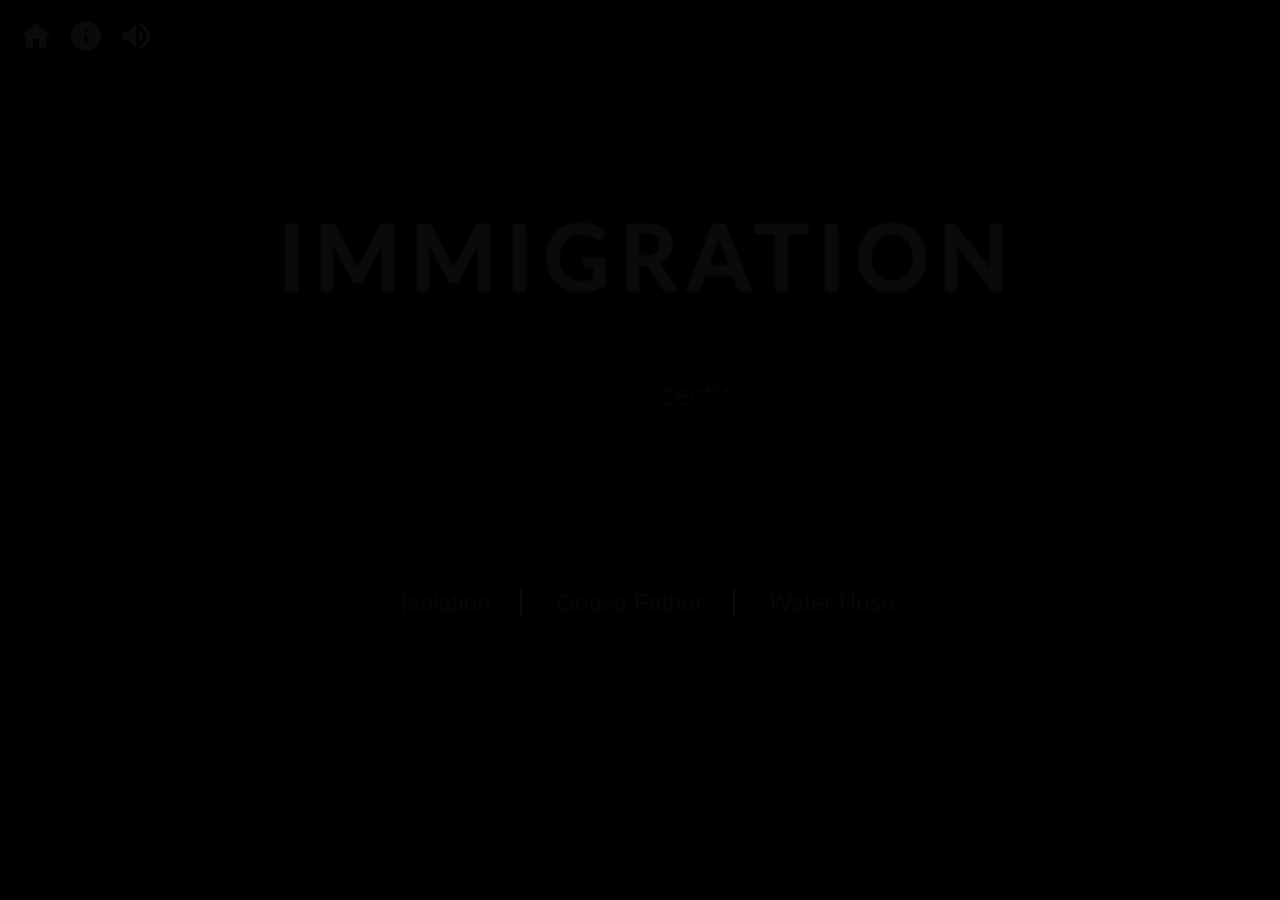
<file: index.html>
<html>
	<head>
		<title>First Generation Immigrants: The Story of Us</title>
		<script type="text/javascript" src="./jq/jquery-3.1.1.min.js"></script>
		<link rel = "stylesheet" href="./css/stylesheet.css">
		<link href="https://fonts.googleapis.com/css?family=Lato" rel="stylesheet">
		<link href="https://fonts.googleapis.com/icon?family=Material+Icons" rel="stylesheet">

		<audio id = "audio-file">
			<source src="./mp3/Isolation.mp3" type="audio/mpeg">
		</audio>
	</head>
	<body onload = "lowerVolume()">
		<div id = "nav-icons">
			<ul style = "list-style: none; display: inline; padding: 0">
				<li style = "display: inline"><i class="material-icons md-36"><a href = "#">home</a></i></li>
				<li style = "display: inline" class = "popup" onclick = "popUp()"><i class="material-icons md-36"><a href = "#">info</a></i> 
					<span class="popuptext" id="myPopup">A수현M<br>S.K.<br>20<br>UMCP<br><br>Immigration is an online art installation that conveys the struggles and sacrifices that immigrant families face through their journey to an alien land. While adapting to the new cultures and customs of our new unaquired homes, we experience prejudice, isolation, separation, and confusion. <br><br>
					Click on one of the links "Isolation", "Goose Father", or "Water Hose" to see the interactive art created with ThreeJS, and Blender.</span></li>
				<li style = "display: inline"><i id = "volume-button" class="material-icons md-36" onclick="muteAudio()">volume_up</i></li>
			</ul>
		</div>

		<h1 id = "deep-shadow">Immigration</h1>
		<div class = "content">
			<div class = "visible">
				<ul>
					<li>My</li>
					<li>나의</li>
					<li>Andy's</li>
					<li>수현이의</li>
				</ul>
				<p>Identity</p>
			</div>
		</div>

		<ul id = "links">
			<li><a class = "link" href = "./pages/birds.html">Isolation</a></li>
			<li><a class = "link" href = "./pages/goose.html">Goose Father</a></li>
			<li><a class = "link" href = "#">Water Hose</a></li>
		</ul>

	</body>

	<script>

		$(document).ready(function() {

			$('body').css('display', 'none');

			$('body').fadeIn(6000);



		$('.link').click(function(event) {

			event.preventDefault();

			newLocation = this.href;

			$('body').fadeOut(3000, newpage);

		});



		function newpage() {

			window.location = newLocation;

		}

		});

	</script>

	<script>

		function lowerVolume(){

			var aud = document.getElementById("audio-file");
			aud.volume = 0.2;
			aud.play();
			aud.loop = true;
		}

		function muteAudio(){

			var aud = document.getElementById("audio-file");
			var icon = document.getElementById("volume-button");

			if(aud.muted){
				aud.muted = false;
				icon.innerHTML = "volume_up";
			}

			else{
				aud.muted = true;
				icon.innerHTML = "volume_off";
			}	
		}

		function popUp() {
		    var popup = document.getElementById('myPopup');
		    popup.classList.toggle('show');
		}
	</script>
</html>
</file>
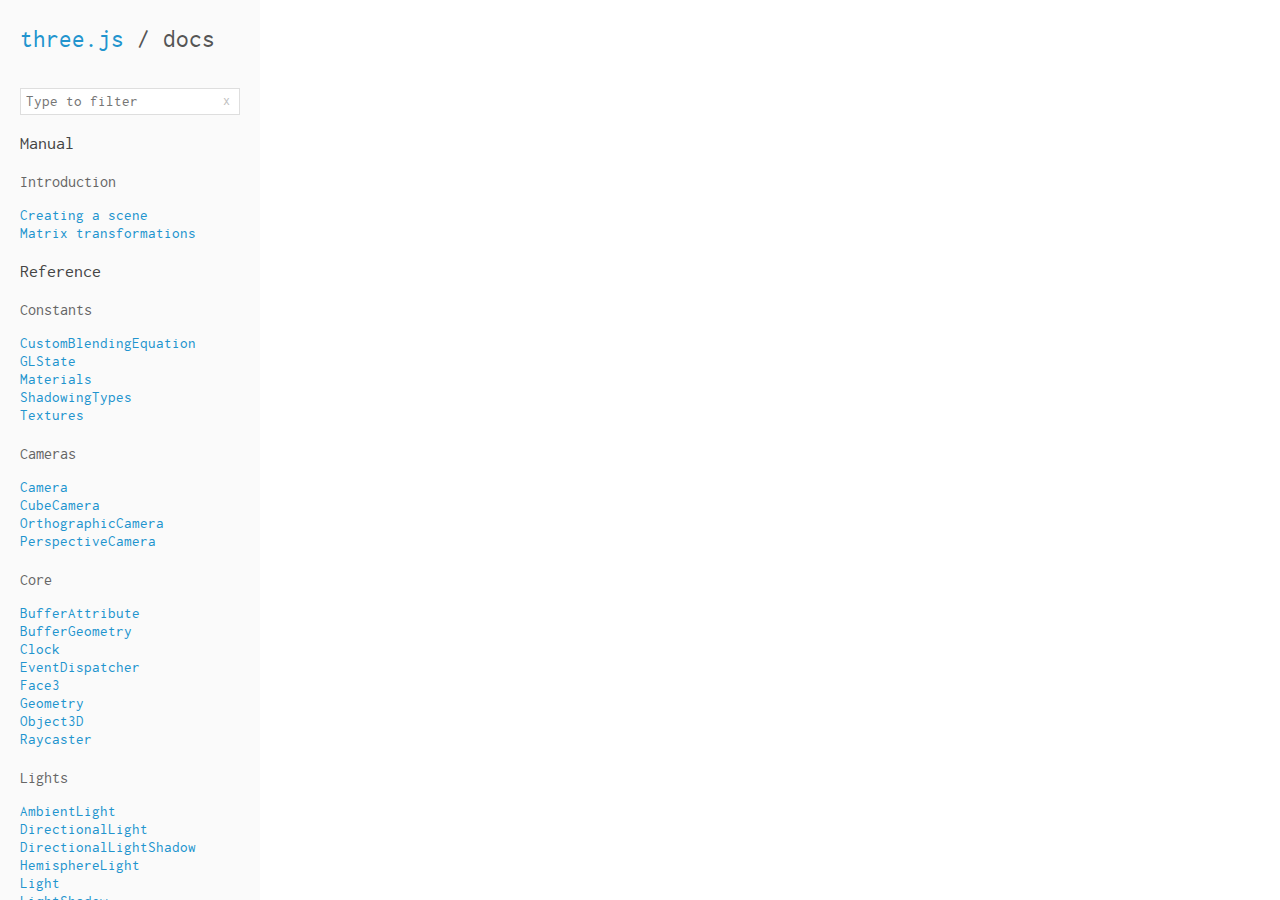
<file: js/docs/index.html>
<!DOCTYPE html>
<html lang="en">
	<head>
		<meta charset="utf-8">
		<title>three.js / documentation</title>
		<meta name="viewport" content="width=device-width, user-scalable=no, minimum-scale=1.0, maximum-scale=1.0">
		<style>

			@font-face {
				font-family: 'inconsolata';
				src: url('files/inconsolata.woff') format('woff');
				font-weight: normal;
				font-style: normal;
			}

			*{
				box-sizing: border-box;
			}

			html {
				height: 100%;
			}

			body {
				background-color: #ffffff;
				margin: 0px;
				height: 100%;
				color: #555;
				font-family: 'inconsolata';
				font-size: 15px;
				line-height: 18px;
				overflow: hidden;
			}

				h1 {
					margin-top: 30px;
					margin-bottom: 40px;
					margin-left: 20px;
					font-size: 25px;
					font-weight: normal;
				}

				h2 {
					color: #454545;
					font-size: 18px;
					font-weight: normal;

					margin-top: 20px;
					margin-left: 20px;
				}

				h3 {
					color: #666;
					font-size: 16px;
					font-weight: normal;

					margin-top: 20px;
					margin-left: 20px;
				}

			a {
				color: #2194CE;
				text-decoration: none;
			}

			#panel {
				position: fixed;
				left: 0px;
				width: 260px;
				height: 100%;
				overflow: auto;
				background: #fafafa;
			}

				#panel ul {
					list-style-type: none;
					padding: 0px;
					margin-left: 20px;
				}

			#viewer {
				position: absolute;
				border: 0px;
				left: 260px;
				width: calc(100% - 260px);
				height: 100%;
				overflow: auto;
			}

			.filterBlock{
				margin: 20px;
				position: relative;
			}
			.filterBlock p {
				margin: 0;
			}

			#filterInput {
				width: 100%;
				padding: 5px;
				font-family: inherit;
				font-size: 15px;
				outline: none;
				border: 1px solid #dedede;
			}

			#filterInput:focus{
				border: 1px solid #2194CE;
			}

			#clearFilterButton {
				position: absolute;
				right: 6px;
				top: 50%;
				margin-top: -8px;
				width: 16px;
				height: 16px;
				font-size: 14px;
				color: grey;
				text-align: center;
				line-height: 0;
				padding-top: 7px;
				opacity: .5;
			}

			#clearFilterButton:hover {
				opacity: 1;
			}

			.filtered {
				display: none;
			}

			#panel li b {
				font-weight: bold;
			}

			/* mobile */

			#expandButton {
				display: none;
				position: absolute;
				right: 20px;
				top: 12px;
				width: 32px;
				height: 32px;
			}

				#expandButton span {
					height: 2px;
					background-color: #2194CE;
					width: 16px;
					position: absolute;
					left: 8px;
					top: 10px;
				}

				#expandButton span:nth-child(1) {
					top: 16px;
				}

				#expandButton span:nth-child(2) {
					top: 22px;
				}

			@media all and ( max-width: 640px ) {
				h1{
					margin-top: 20px;
					margin-bottom: 20px;
				}
				#panel{
					position: absolute;
					left: 0;
					top: 0;
					height: 480px;
					width: 100%;
					right: 0;
					z-index: 100;
					overflow: hidden;
					border-bottom: 1px solid #dedede;
				}
				#content{
					position: absolute;
					left: 0;
					top: 90px;
					right: 0;
					bottom: 0;
					font-size: 17px;
					line-height: 22px;
					overflow: auto;
				}
				#viewer{
					position: absolute;
					left: 0;
					top: 56px;
					width: 100%;
					height: calc(100% - 56px);
				}
				#expandButton{
					display: block;
				}
				#panel.collapsed{
					height: 56px;
				}
			}
		</style>
	</head>
	<body>

		<div id="panel" class="collapsed">
			<h1><a href="http://threejs.org">three.js</a> / docs</h1>
			<a id="expandButton" href="#">
				<span></span>
				<span></span>
				<span></span>
			</a>
			<div class="filterBlock" >
				<input type="text" id="filterInput" placeholder="Type to filter"/>
				<a href="#" id="clearFilterButton" >x</a>
			</div>
			<div id="content"></div>
		</div>
		<iframe id="viewer"></iframe>

		<script src="list.js"></script>
		<script>

			function extractQuery() {
				var p = window.location.search.indexOf( '?q=' )
				if( p !== -1 ) {
					return window.location.search.substr( 3 );
				} 
				return ''
			}

			var panel = document.getElementById( 'panel' );
			var viewer = document.getElementById( 'viewer' );

			var expandButton = document.getElementById( 'expandButton' );
			expandButton.addEventListener( 'click', function ( event ) {
				panel.classList.toggle( 'collapsed' );
				event.preventDefault();
			} );

			var filterInput = document.getElementById( 'filterInput' );
			var clearFilterButton = document.getElementById( 'clearFilterButton' );

			var DELIMITER = '/';
			var MEMBER_DELIMITER = '.';
			var nameCategoryMap = {};
			var sections = [];
			var selected = null;

			var content = document.getElementById( 'content' );

			for ( var section in list ) {

				var h2 = document.createElement( 'h2' );
				h2.textContent = section;

				content.appendChild( h2 );

				for ( var category in list[ section ] ) {

					var div = document.createElement( 'div' );

					var h3 = document.createElement( 'h3' );
					h3.textContent = category;

					div.appendChild( h3 );

					var ul = document.createElement( 'ul' );
					div.appendChild( ul );

					for ( var i = 0; i < list[ section ][ category ].length; i ++ ) {

						var page = list[ section ][ category ][ i ];

						var li = document.createElement( 'li' );
						var a = document.createElement( 'a' );
						a.setAttribute( 'href', '#' );
						( function( s, c, p ) {
							a.addEventListener( 'click', function( e ) {
								goTo( s, c, p );
								e.preventDefault();
							} )
						} )( section, category, page[ 0 ] )
						a.textContent = page[ 0 ];
						li.appendChild( a );
						ul.appendChild( li );

						nameCategoryMap[page[0]] = {
							section: section,
							category: category,
							name: page[0],
							element: a
						};

					}

					content.appendChild( div );
					sections.push( ul );

				}


			}

			panel.appendChild( content )

			function layoutList() {

				sections.forEach( function( el ) {
					var collapsed = true;
					Array.prototype.slice.apply( el.children ).forEach( function( item ) {
						if( !item.classList.contains( 'filtered' ) ) {
							collapsed = false;
							return;
						}
					} );
					if( collapsed ) {
						el.parentElement.classList.add( 'filtered' );
					} else {
						el.parentElement.classList.remove( 'filtered' );
					}
				} );
			}

			filterInput.addEventListener( 'input', function( e ) {
				updateFilter();
			} );

			clearFilterButton.addEventListener( 'click', function( e ) {
				filterInput.value = '';
				updateFilter();
				e.preventDefault();
			} );

			function updateFilter() {

				var v = filterInput.value;
				if( v !== '' ) {
					window.history.replaceState( {} , '', '?q=' + v );
				} else {
					window.history.replaceState( {} , '', window.location.pathname );
				}
				if( selected ) window.location.hash = selected

				var exp = new RegExp( filterInput.value, 'gi' );
				for( var j in nameCategoryMap ) {
					var res = nameCategoryMap[ j ].name.match( exp );
					if( res && res.length > 0 ) {
						nameCategoryMap[ j ].element.parentElement.classList.remove( 'filtered' );
						var str = nameCategoryMap[ j ].name;
						for( var i = 0; i < res.length; i++ ) {
							str = str.replace( res[ i ], '<b>' + res[ i ] + '</b>' );
						}
						nameCategoryMap[ j ].element.innerHTML = str;
					} else {
						nameCategoryMap[ j ].element.parentElement.classList.add( 'filtered' );
						nameCategoryMap[ j ].element.textContent = nameCategoryMap[ j ].name;
					}
				}
				layoutList();

			}

			function encodeUrl( path ) {

				return path.replace(/\ \/\ /g, '.').replace(/\ /g, '_');

			}

			function decodeUrl( path ) {

				return path.replace(/_/g, ' ').replace(/\./g, ' / ');

			}

			// Page loading

			function goTo( section, category, name, member ) {
				var parts, location;

				// Fully resolve links that only provide a name
				if(arguments.length == 1) {

					// Resolve links of the form 'Class.member'
					if(section.indexOf(MEMBER_DELIMITER) !== -1) {
						parts = section.split(MEMBER_DELIMITER)
						section = parts[0];
						member = parts[1];
					}

					location = nameCategoryMap[section];
					if (!location) return;
					section = location.section;
					category = location.category;
					name = location.name;
				}

				var title = 'three.js - documentation - ' + section + ' - ' + name;
				var url = encodeUrl(section) + DELIMITER + encodeUrl( category ) + DELIMITER + encodeUrl(name) + (!!member ? MEMBER_DELIMITER + encodeUrl(member) : '');
				selected = url

				window.location.hash = url;
				window.document.title = title;

				viewer.src = pages[ section ][ category ][ name ] + '.html' + (!!member ? '#'+member : '');

				panel.classList.add( 'collapsed' );

			}

			function goToHash() {

				var hash = window.location.hash.substring( 1 ).split(DELIMITER);
				var member = hash[2].split(MEMBER_DELIMITER)
				goTo( decodeUrl(hash[0]), decodeUrl(hash[1]), decodeUrl(member[0]), decodeUrl(member.length > 1 ? member[1] : '') );

			}

			window.addEventListener( 'hashchange', goToHash, false );

			if ( window.location.hash.length > 0 ) goToHash();

			console.log([
				'    __     __',
				' __/ __\\  / __\\__   ____   _____   _____',
				'/ __/  /\\/ /  /___\\/ ____\\/ _____\\/ _____\\',
				'\\/_   __/ /   _   / /  __/ / __  / / __  /_   __   _____',
				'/ /  / / /  / /  / /  / / /  ___/ /  ___/\\ _\\/ __\\/ _____\\',
				'\\/__/  \\/__/\\/__/\\/__/  \\/_____/\\/_____/\\/__/ /  / /  ___/',
				'                                         / __/  /  \\__  \\',
				'                                         \\/____/\\/_____/'
			].join('\n'));

			filterInput.value = extractQuery()
			updateFilter( )

		</script>
		<script src="../build/three.min.js"></script> <!-- console sandbox -->
	</body>
</html>
</file>
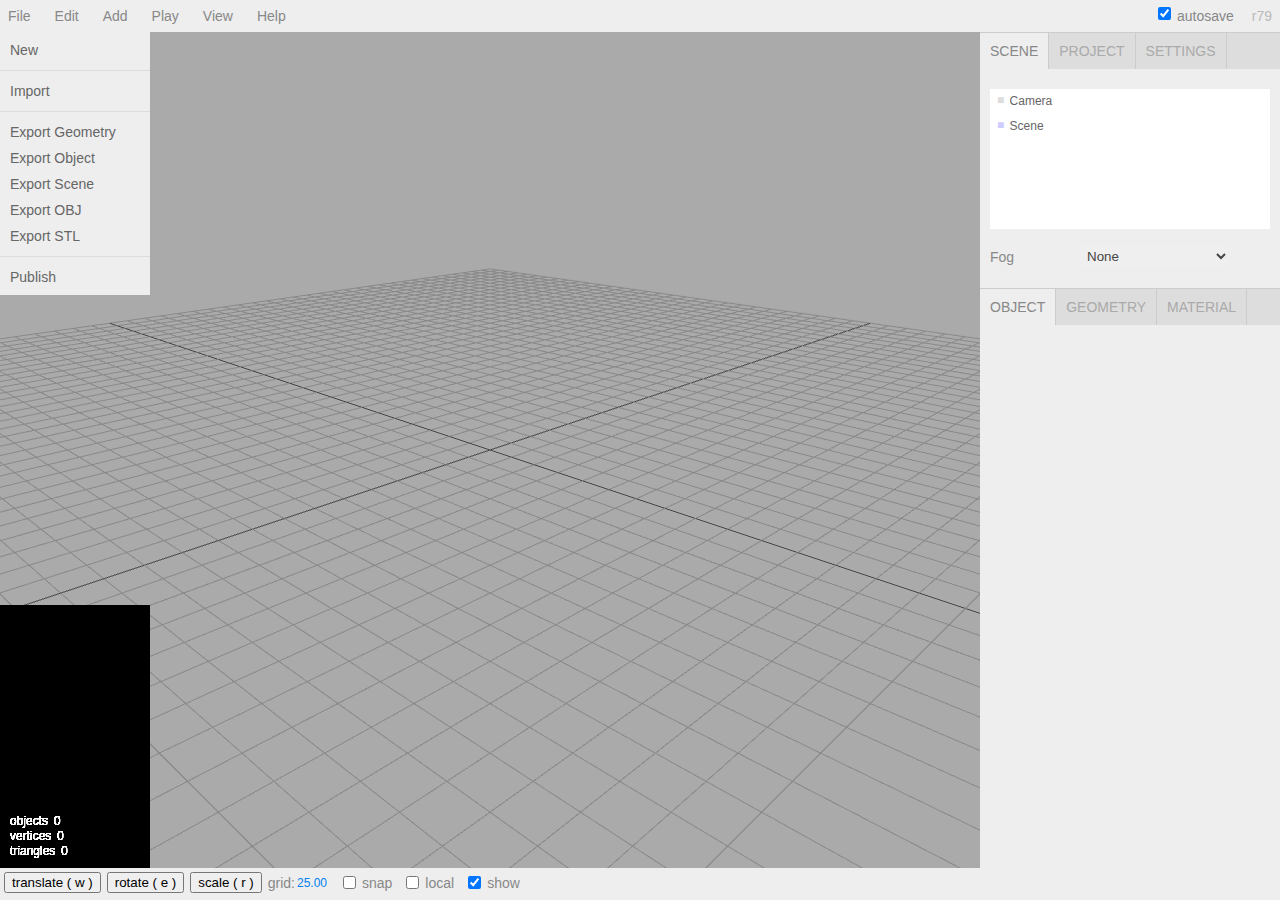
<file: js/editor/index.html>
<!DOCTYPE html>
<html lang="en">
	<head>
		<title>three.js / editor</title>
		<meta charset="utf-8">
		<meta name="viewport" content="width=device-width, user-scalable=no, minimum-scale=1.0, maximum-scale=1.0">
	</head>
	<body ontouchstart="">
		<link href="css/main.css" rel="stylesheet" />
		<link id="theme" href="css/light.css" rel="stylesheet" />

		<script src="../build/three.min.js"></script>
		<script src="../examples/js/libs/system.min.js"></script>

		<script src="../examples/js/controls/EditorControls.js"></script>
		<script src="../examples/js/controls/TransformControls.js"></script>

		<script src="../examples/js/libs/jszip.min.js"></script>
		<script src="../examples/js/loaders/AMFLoader.js"></script>
		<script src="../examples/js/loaders/AWDLoader.js"></script>
		<script src="../examples/js/loaders/BabylonLoader.js"></script>
		<script src="../examples/js/loaders/ColladaLoader2.js"></script>
		<script src="../examples/js/loaders/FBXLoader.js"></script>
		<script src="../examples/js/loaders/GLTFLoader.js"></script>
		<script src="../examples/js/loaders/KMZLoader.js"></script>
		<script src="../examples/js/loaders/MD2Loader.js"></script>
		<script src="../examples/js/loaders/OBJLoader.js"></script>
		<script src="../examples/js/loaders/PlayCanvasLoader.js"></script>
		<script src="../examples/js/loaders/PLYLoader.js"></script>
		<script src="../examples/js/loaders/STLLoader.js"></script>
		<script src="../examples/js/loaders/TGALoader.js"></script>
		<script src="../examples/js/loaders/UTF8Loader.js"></script>
		<script src="../examples/js/loaders/VRMLLoader.js"></script>
		<script src="../examples/js/loaders/VTKLoader.js"></script>
		<script src="../examples/js/loaders/ctm/lzma.js"></script>
		<script src="../examples/js/loaders/ctm/ctm.js"></script>
		<script src="../examples/js/loaders/ctm/CTMLoader.js"></script>
		<script src="../examples/js/exporters/OBJExporter.js"></script>
		<script src="../examples/js/exporters/STLExporter.js"></script>

		<script src="../examples/js/loaders/deprecated/SceneLoader.js"></script>

		<script src="../examples/js/renderers/Projector.js"></script>
		<script src="../examples/js/renderers/CanvasRenderer.js"></script>
		<script src="../examples/js/renderers/RaytracingRenderer.js"></script>
		<script src="../examples/js/renderers/SoftwareRenderer.js"></script>
		<script src="../examples/js/renderers/SVGRenderer.js"></script>

		<link rel="stylesheet" href="js/libs/codemirror/codemirror.css">
		<link rel="stylesheet" href="js/libs/codemirror/theme/monokai.css">
		<script src="js/libs/codemirror/codemirror.js"></script>
		<script src="js/libs/codemirror/mode/javascript.js"></script>
		<script src="js/libs/codemirror/mode/glsl.js"></script>

		<script src="js/libs/esprima.js"></script>
		<script src="js/libs/jsonlint.js"></script>
		<script src="js/libs/glslprep.min.js"></script>

		<link rel="stylesheet" href="js/libs/codemirror/addon/dialog.css">
		<link rel="stylesheet" href="js/libs/codemirror/addon/show-hint.css">
		<link rel="stylesheet" href="js/libs/codemirror/addon/tern.css">
		<script src="js/libs/codemirror/addon/dialog.js"></script>
		<script src="js/libs/codemirror/addon/show-hint.js"></script>
		<script src="js/libs/codemirror/addon/tern.js"></script>
		<script src="js/libs/acorn/acorn.js"></script>
		<script src="js/libs/acorn/acorn_loose.js"></script>
		<script src="js/libs/acorn/walk.js"></script>
		<script src="js/libs/ternjs/polyfill.js"></script>
		<script src="js/libs/ternjs/signal.js"></script>
		<script src="js/libs/ternjs/tern.js"></script>
		<script src="js/libs/ternjs/def.js"></script>
		<script src="js/libs/ternjs/comment.js"></script>
		<script src="js/libs/ternjs/infer.js"></script>
		<script src="js/libs/ternjs/doc_comment.js"></script>
		<script src="js/libs/tern-threejs/threejs.js"></script>

		<script src="js/libs/signals.min.js"></script>
		<script src="js/libs/ui.js"></script>
		<script src="js/libs/ui.three.js"></script>

		<script src="js/libs/app.js"></script>
		<script src="js/Player.js"></script>
		<script src="js/Script.js"></script>

		<script src="../examples/js/effects/VREffect.js"></script>
		<script src="../examples/js/controls/VRControls.js"></script>
		<script src="../examples/js/WebVR.js"></script>

		<script src="js/Storage.js"></script>

		<script src="js/Editor.js"></script>
		<script src="js/Config.js"></script>
		<script src="js/History.js"></script>
		<script src="js/Loader.js"></script>
		<script src="js/Menubar.js"></script>
		<script src="js/Menubar.File.js"></script>
		<script src="js/Menubar.Edit.js"></script>
		<script src="js/Menubar.Add.js"></script>
		<script src="js/Menubar.Play.js"></script>
		<script src="js/Menubar.View.js"></script>
		<!-- <script src="js/Menubar.Examples.js"></script> -->
		<script src="js/Menubar.Help.js"></script>
		<script src="js/Menubar.Status.js"></script>
		<script src="js/Sidebar.js"></script>
		<script src="js/Sidebar.Scene.js"></script>
		<script src="js/Sidebar.Project.js"></script>
		<script src="js/Sidebar.Settings.js"></script>
		<script src="js/Sidebar.Properties.js"></script>
		<script src="js/Sidebar.Object.js"></script>
		<script src="js/Sidebar.Geometry.js"></script>
		<script src="js/Sidebar.Geometry.Geometry.js"></script>
		<script src="js/Sidebar.Geometry.BufferGeometry.js"></script>
		<script src="js/Sidebar.Geometry.Modifiers.js"></script>
		<script src="js/Sidebar.Geometry.BoxGeometry.js"></script>
		<script src="js/Sidebar.Geometry.CircleGeometry.js"></script>
		<script src="js/Sidebar.Geometry.CylinderGeometry.js"></script>
		<script src="js/Sidebar.Geometry.IcosahedronGeometry.js"></script>
		<script src="js/Sidebar.Geometry.PlaneGeometry.js"></script>
		<script src="js/Sidebar.Geometry.SphereGeometry.js"></script>
		<script src="js/Sidebar.Geometry.TorusGeometry.js"></script>
		<script src="js/Sidebar.Geometry.TorusKnotGeometry.js"></script>
		<script src="../examples/js/geometries/TeapotBufferGeometry.js"></script>
		<script src="js/Sidebar.Geometry.TeapotBufferGeometry.js"></script>
		<script src="js/Sidebar.Geometry.LatheGeometry.js"></script>
		<script src="js/Sidebar.Material.js"></script>
		<script src="js/Sidebar.Animation.js"></script>
		<script src="js/Sidebar.Script.js"></script>
		<script src="js/Sidebar.History.js"></script>
		<script src="js/Toolbar.js"></script>
		<script src="js/Viewport.js"></script>
		<script src="js/Viewport.Info.js"></script>
		<script src="js/Command.js"></script>
		<script src="js/commands/AddObjectCommand.js"></script>
		<script src="js/commands/RemoveObjectCommand.js"></script>
		<script src="js/commands/MoveObjectCommand.js"></script>
		<script src="js/commands/SetPositionCommand.js"></script>
		<script src="js/commands/SetRotationCommand.js"></script>
		<script src="js/commands/SetScaleCommand.js"></script>
		<script src="js/commands/SetValueCommand.js"></script>
		<script src="js/commands/SetUuidCommand.js"></script>
		<script src="js/commands/SetColorCommand.js"></script>
		<script src="js/commands/SetGeometryCommand.js"></script>
		<script src="js/commands/SetGeometryValueCommand.js"></script>
		<script src="js/commands/MultiCmdsCommand.js"></script>
		<script src="js/commands/AddScriptCommand.js"></script>
		<script src="js/commands/RemoveScriptCommand.js"></script>
		<script src="js/commands/SetScriptValueCommand.js"></script>
		<script src="js/commands/SetMaterialCommand.js"></script>
		<script src="js/commands/SetMaterialValueCommand.js"></script>
		<script src="js/commands/SetMaterialColorCommand.js"></script>
		<script src="js/commands/SetMaterialMapCommand.js"></script>
		<script src="js/commands/SetSceneCommand.js"></script>

		<!-- <script type="text/javascript" src="https://www.dropbox.com/static/api/2/dropins.js" id="dropboxjs" data-app-key="qyqgfqd9j8z890t"></script> -->

		<script src="js/libs/html2canvas.js"></script>
		<script src="js/libs/three.html.js"></script>

		<script>

			window.URL = window.URL || window.webkitURL;
			window.BlobBuilder = window.BlobBuilder || window.WebKitBlobBuilder || window.MozBlobBuilder;

			Number.prototype.format = function (){
				return this.toString().replace(/(\d)(?=(\d{3})+(?!\d))/g, "$1,");
			};

			//

			var editor = new Editor();

			var viewport = new Viewport( editor );
			document.body.appendChild( viewport.dom );

			var script = new Script( editor );
			document.body.appendChild( script.dom );

			var player = new Player( editor );
			document.body.appendChild( player.dom );

			var toolbar = new Toolbar( editor );
			document.body.appendChild( toolbar.dom );

			var menubar = new Menubar( editor );
			document.body.appendChild( menubar.dom );

			var sidebar = new Sidebar( editor );
			document.body.appendChild( sidebar.dom );

			var modal = new UI.Modal();
			document.body.appendChild( modal.dom );

			//

			editor.setTheme( editor.config.getKey( 'theme' ) );

			editor.storage.init( function () {

				editor.storage.get( function ( state ) {

					if ( isLoadingFromHash ) return;

					if ( state !== undefined ) {

						editor.fromJSON( state );

					}

					var selected = editor.config.getKey( 'selected' );

					if ( selected !== undefined ) {

						editor.selectByUuid( selected );

					}

				} );

				//

				var timeout;

				function saveState( scene ) {

					if ( editor.config.getKey( 'autosave' ) === false ) {

						return;

					}

					clearTimeout( timeout );

					timeout = setTimeout( function () {

						editor.signals.savingStarted.dispatch();

						timeout = setTimeout( function () {

							editor.storage.set( editor.toJSON() );

							editor.signals.savingFinished.dispatch();

						}, 100 );

					}, 1000 );

				};

				var signals = editor.signals;

				signals.geometryChanged.add( saveState );
				signals.objectAdded.add( saveState );
				signals.objectChanged.add( saveState );
				signals.objectRemoved.add( saveState );
				signals.materialChanged.add( saveState );
				signals.sceneGraphChanged.add( saveState );
				signals.scriptChanged.add( saveState );
				signals.historyChanged.add( saveState );

				signals.showModal.add( function ( content ) {

					modal.show( content );

				} );

			} );

			//

			document.addEventListener( 'dragover', function ( event ) {

				event.preventDefault();
				event.dataTransfer.dropEffect = 'copy';

			}, false );

			document.addEventListener( 'drop', function ( event ) {

				event.preventDefault();

				if ( event.dataTransfer.files.length > 0 ) {

					editor.loader.loadFile( event.dataTransfer.files[ 0 ] );

				}

			}, false );

			document.addEventListener( 'keydown', function ( event ) {

				switch ( event.keyCode ) {

					case 8: // backspace

						event.preventDefault(); // prevent browser back

					case 46: // delete

						var object = editor.selected;

						if ( confirm( 'Delete ' + object.name + '?' ) === false ) return;

						var parent = object.parent;
						if ( parent !== null ) editor.execute( new RemoveObjectCommand( object ) );

						break;

					case 90: // Register Ctrl-Z for Undo, Ctrl-Shift-Z for Redo

						if ( event.ctrlKey && event.shiftKey ) {

							editor.redo();

						} else if ( event.ctrlKey ) {

							editor.undo();

						}

						break;

					case 87: // Register W for translation transform mode

						editor.signals.transformModeChanged.dispatch( 'translate' );

						break;

					case 69: // Register E for rotation transform mode

						editor.signals.transformModeChanged.dispatch( 'rotate' );

						break;

					case 82: // Register R for scaling transform mode

						editor.signals.transformModeChanged.dispatch( 'scale' );

						break;

				}

			}, false );

			function onWindowResize( event ) {

				editor.signals.windowResize.dispatch();

			}

			window.addEventListener( 'resize', onWindowResize, false );

			onWindowResize();

			//

			var isLoadingFromHash = false;
			var hash = window.location.hash;

			if ( hash.substr( 1, 5 ) === 'file=' ) {

				var file = hash.substr( 6 );

				if ( confirm( 'Any unsaved data will be lost. Are you sure?' ) ) {

					var loader = new THREE.XHRLoader();
					loader.crossOrigin = '';
					loader.load( file, function ( text ) {

						editor.clear();
						editor.fromJSON( JSON.parse( text ) );

					} );

					isLoadingFromHash = true;

				}

			}

			/*
			window.addEventListener( 'message', function ( event ) {

				editor.clear();
				editor.fromJSON( event.data );

			}, false );
			*/

			// VR

			var groupVR;

			// TODO: Use editor.signals.enteredVR (WebVR 1.0)

			editor.signals.enterVR.add( function () {

				if ( groupVR === undefined ) {

					groupVR = new THREE.HTMLGroup( viewport.dom );
					editor.sceneHelpers.add( groupVR );

					var mesh = new THREE.HTMLMesh( sidebar.dom );
					mesh.position.set( 15, 0, 15 );
					mesh.rotation.y = - 0.5;
					groupVR.add( mesh );

					var signals = editor.signals;

					function updateTexture() {

						mesh.material.map.update();

					}

					signals.objectSelected.add( updateTexture );
					signals.objectAdded.add( updateTexture );
					signals.objectChanged.add( updateTexture );
					signals.objectRemoved.add( updateTexture );
					signals.sceneGraphChanged.add( updateTexture );
					signals.historyChanged.add( updateTexture );

				}

				groupVR.visible = true;

			} );

			editor.signals.exitedVR.add( function () {

				if ( groupVR !== undefined ) groupVR.visible = false;

			} );

		</script>
	</body>
</html>
</file>
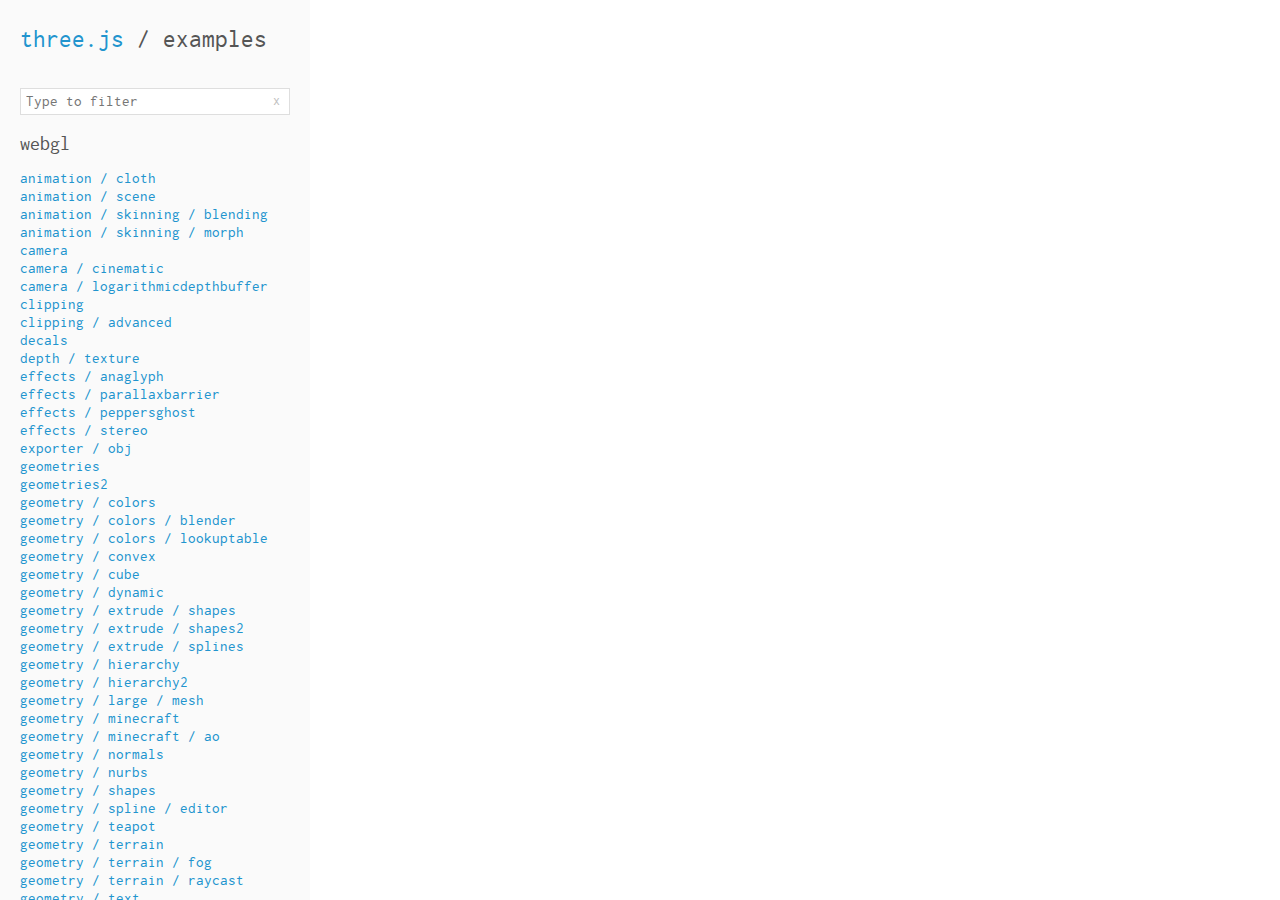
<file: js/examples/index.html>
<!DOCTYPE html>
<html lang="en">
	<head>
		<title>three.js / examples</title>
		<meta charset="utf-8">
		<meta name="viewport" content="width=device-width, user-scalable=no, minimum-scale=1.0, maximum-scale=1.0">
		<style>

			@font-face {
				font-family: 'inconsolata';
				src: url('files/inconsolata.woff') format('woff');
				font-weight: normal;
				font-style: normal;
			}

			* {
				box-sizing: border-box;
			}

			html {
				height: 100%;
			}

			body {
				background-color: #ffffff;
				margin: 0px;
				height: 100%;
				color: #555;
				font-family: 'inconsolata';
				font-size: 15px;
				line-height: 18px;
				overflow: hidden;
			}

			h1 {
				margin-top: 30px;
				margin-bottom: 40px;
				margin-left: 20px;
				font-size: 25px;
				font-weight: normal;
			}

			h2 {
				font-size: 20px;
				font-weight: normal;
			}

			a {
				color: #2194CE;
				text-decoration: none;
			}

			#panel {
				position: fixed;
				left: 0px;
				width: 310px;
				height: 100%;
				overflow: auto;
				background: #fafafa;
			}

			#panel #content {
				padding: 0px 20px 20px 20px;
			}

			#panel #content .link {
				color: #2194CE;
				text-decoration: none;
				cursor: pointer;
				display: block;
			}

			#panel #content .selected {
				color: #ff0000;
			}

			#panel #content .link:hover {
				text-decoration: underline;
			}

			#viewer {
				position: absolute;
				border: 0px;
				left: 310px;
				width: calc(100% - 310px);
				height: 100%;
				overflow: auto;
			}

			#button {
				position: fixed;
				bottom: 20px;
				right: 20px;
				padding: 8px;
				color: #fff;
				background-color: #555;
				opacity: 0.7;
			}

			#button:hover {
				cursor: pointer;
				opacity: 1;
			}

			.filterBlock{
				margin: 20px;
				position: relative;
			}

			.filterBlock p {
				margin: 0;
			}

			#filterInput {
				width: 100%;
				padding: 5px;
				font-family: inherit;
				font-size: 15px;
				outline: none;
				border: 1px solid #dedede;
			}

			#filterInput:focus{
				border: 1px solid #2194CE;
			}

			#clearFilterButton {
				position: absolute;
				right: 6px;
				top: 50%;
				margin-top: -8px;
				width: 16px;
				height: 16px;
				font-size: 14px;
				color: grey;
				text-align: center;
				line-height: 0;
				padding-top: 7px;
				opacity: .5;
			}

			#clearFilterButton:hover {
				opacity: 1;
			}

			.filtered {
				display: none !important;
			}

			#panel li b {
				font-weight: bold;
			}

			/* mobile */

			#expandButton {
				display: none;
				position: absolute;
				right: 20px;
				top: 12px;
				width: 32px;
				height: 32px;
			}

			#expandButton span {
				height: 2px;
				background-color: #2194CE;
				width: 16px;
				position: absolute;
				left: 8px;
				top: 10px;
			}

			#expandButton span:nth-child(1) {
				top: 16px;
			}

			#expandButton span:nth-child(2) {
				top: 22px;
			}

			@media all and ( max-width: 640px ) {
				h1{
					margin-top: 20px;
					margin-bottom: 20px;
				}
				#panel{
					position: absolute;
					left: 0;
					top: 0;
					height: 480px;
					width: 100%;
					right: 0;
					z-index: 100;
					overflow: hidden;
					border-bottom: 1px solid #dedede;
				}
				#content{
					position: absolute;
					left: 0;
					top: 90px;
					right: 0;
					bottom: 0;
					font-size: 17px;
					line-height: 22px;
					overflow: auto;
				}
				#viewer{
					position: absolute;
					left: 0;
					top: 56px;
					width: 100%;
					height: calc(100% - 56px);
				}
				#expandButton{
					display: block;
				}
				#panel.collapsed{
					height: 56px;
				}
			}

		</style>
	</head>
	<body>

		<div id="panel" class="collapsed">
			<h1><a href="http://threejs.org">three.js</a> / examples</h1>
			<a id="expandButton" href="#">
				<span></span>
				<span></span>
				<span></span>
			</a>
			<div class="filterBlock" >
				<input type="text" id="filterInput" placeholder="Type to filter"/>
				<a href="#" id="clearFilterButton" >x</a>
			</div>
			<div id="content"></div>
		</div>
		<iframe id="viewer" name="viewer" allowfullscreen onmousewheel=""></iframe>

		<script src="files.js"></script>

		<script>

		function extractQuery() {
			var p = window.location.search.indexOf( '?q=' )
			if( p !== -1 ) {
				return window.location.search.substr( 3 );
			}
			return ''
		}

		var panel = document.getElementById( 'panel' );
		var content = document.getElementById( 'content' );
		var viewer = document.getElementById( 'viewer' );

		var filterInput = document.getElementById( 'filterInput' );
		var clearFilterButton = document.getElementById( 'clearFilterButton' );

		var expandButton = document.getElementById( 'expandButton' );
		expandButton.addEventListener( 'click', function ( event ) {
			panel.classList.toggle( 'collapsed' );
			event.preventDefault();
		} );

		// iOS iframe auto-resize workaround

		if ( /(iPad|iPhone|iPod)/g.test( navigator.userAgent ) ) {

			viewer.style.width = getComputedStyle( viewer ).width;
			viewer.style.height = getComputedStyle( viewer ).height;
			viewer.setAttribute( 'scrolling', 'no' );

		}

		var container = document.createElement( 'div' );
		content.appendChild( container );

		var button = document.createElement( 'div' );
		button.id = 'button';
		button.textContent = 'View source';
		button.addEventListener( 'click', function ( event ) {

			try {

				var url = location.href.split( '/' ).slice( 0, - 1 ).join( '/' );
				window.open( 'view-source:' + url + '/' + selected + '.html' );

			} catch ( e ) {

				window.open( 'https://github.com/mrdoob/three.js/blob/master/examples/' + selected + '.html' );
				console.log( e );

			}

		}, false );
		button.style.display = 'none';
		document.body.appendChild( button );

		var links = {};
		var selected = null;

		for ( var key in files ) {

			var section = files[ key ];

			var header = document.createElement( 'h2' );
			header.textContent = key;
			header.setAttribute( 'data-category', key );
			container.appendChild( header );

			for ( var i = 0; i < section.length; i ++ ) {

				( function ( file ) {

					var name = getName( file );

					var link = document.createElement( 'a' );
					link.className = 'link';
					link.textContent = name;
					link.href = file + '.html';
					link.setAttribute( 'target', 'viewer' );
					link.addEventListener( 'click', function ( event ) {

						if ( event.button === 0 ) {

							selectFile( file );

						}

					} );
					container.appendChild( link );

					links[ file ] = link;

				} )( section[ i ] );

			}

		}

		function loadFile( file ) {

			selectFile( file );
			viewer.src = file + '.html';

		}

		function selectFile( file ) {

			if ( selected !== null ) links[ selected ].classList.remove( 'selected' );

			links[ file ].classList.add( 'selected' );

			window.location.hash = file;
			viewer.focus();

			button.style.display = '';
			panel.classList.toggle( 'collapsed' );

			selected = file;

		}

		if ( window.location.hash !== '' ) {

			loadFile( window.location.hash.substring( 1 ) );

		}

		// filter

		filterInput.addEventListener( 'input', function( e ) {

			updateFilter();

		} );

		clearFilterButton.addEventListener( 'click', function( e ) {

			filterInput.value = '';
			updateFilter();
			e.preventDefault();

		} );

		function updateFilter() {

			var v = filterInput.value;
			if( v !== '' ) {
				window.history.replaceState( {} , '', '?q=' + v );
			} else {
				window.history.replaceState( {} , '', window.location.pathname );
			}
			if( selected ) window.location.hash = selected

			var exp = new RegExp( v, 'gi' );

			for ( var key in files ) {

				var section = files[ key ];

				for ( var i = 0; i < section.length; i ++ ) {

					filterExample( section[ i ], exp );

				}

			}

			layoutList();

		}

		function filterExample( file, exp ){

			var link = links[ file ];
			var name = getName( file );
			var res = file.match( exp );
			var text;

			if ( res && res.length > 0 ) {

				link.classList.remove( 'filtered' );

				for( var i = 0; i < res.length; i++ ) {
					text = name.replace( res[ i ], '<b>' + res[ i ] + '</b>' );
				}

				link.innerHTML = text;

			} else {

				link.classList.add( 'filtered' );
				link.innerHTML = name;

			}
		}

		function getName( file ) {

			var name = file.split( '_' );
			name.shift();
			return name.join( ' / ' );

		}

		function layoutList() {

			for ( var key in files ) {

				var collapsed = true;

				var section = files[ key ];

				for ( var i = 0; i < section.length; i ++ ) {

					var file = section[ i ];

					if( !links[ file ].classList.contains( 'filtered' ) ){

						collapsed = false;
						break;

					}

				}

				var element = document.querySelector( 'h2[data-category="' + key + '"]' );

				if( collapsed ){

					element.classList.add( 'filtered' );

				} else {

					element.classList.remove( 'filtered' );

				}

			}

		}

		filterInput.value = extractQuery()
		updateFilter( )

		</script>

	</body>
</html>
</file>
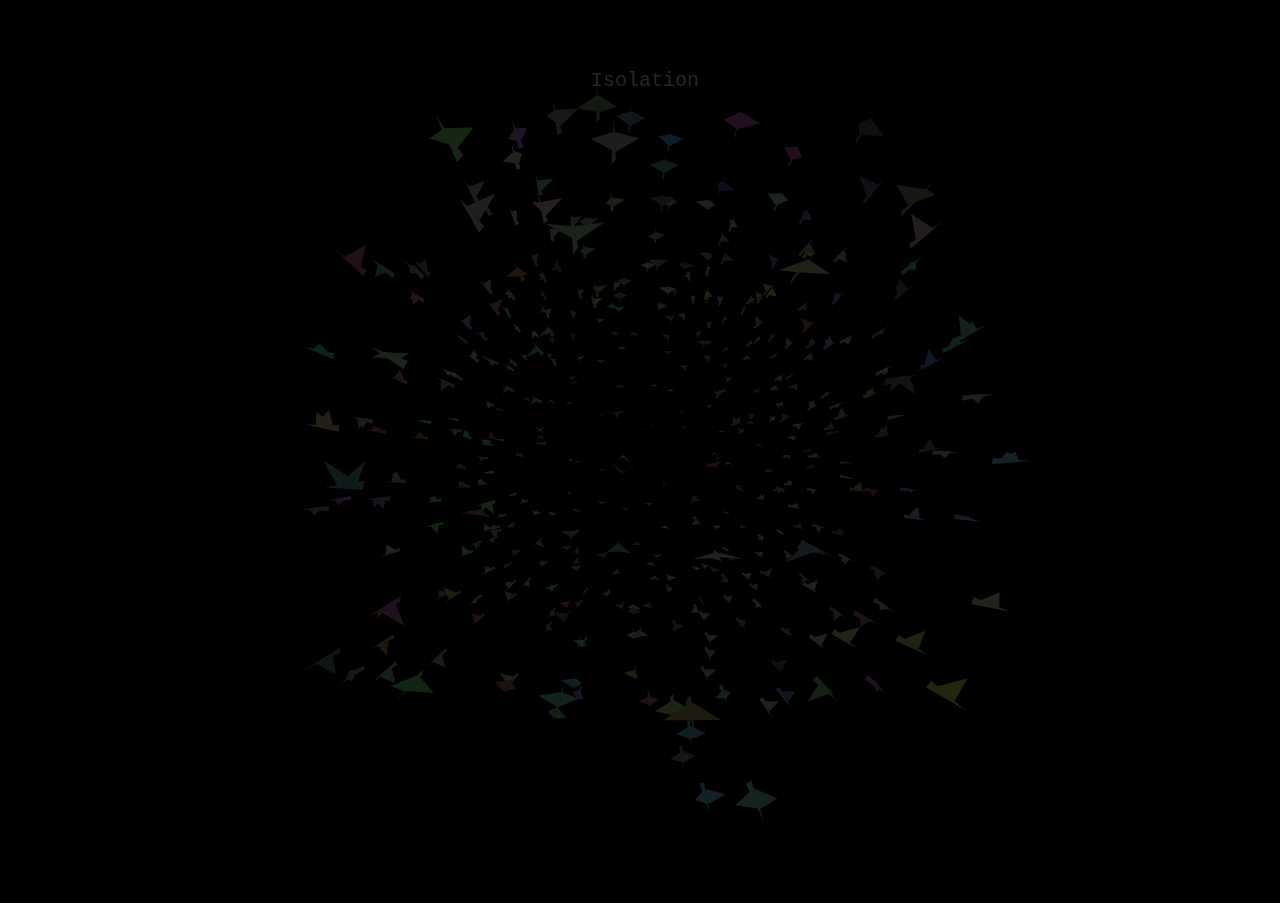
<file: pages/birds.html>
<!DOCTYPE html>
<html lang="en">
	<head>
		<title>Immigration - Isolation</title>
		<script type="text/javascript" src="../jq/jquery-3.1.1.min.js"></script>
		<meta charset="utf-8">
		<meta name="viewport" content="width=device-width, user-scalable=no, minimum-scale=1.0, maximum-scale=1.0">
		<style>
			body {
				color: #ffffff;
				font-family:Monospace;
				font-size:13px;
				text-align:center;
				background-color: #000000;
				margin: 0px;
				overflow: hidden;
			}
			#info {
				position: absolute;
				top: 0px; width: 100%;
				padding: 5px;
			}
		</style>
	</head>
	<body>

		<div id="container"></div>
		<div id="info" style = "margin-top: 5%; font-size: 20px;">Isolation</div>

		<script src="../js/build/three.js"></script>

		<script src="../js/renderers/Projector.js"></script>
		<script src="../js/renderers/CanvasRenderer.js"></script>

		<script src="../js/libs/stats.min.js"></script>

		<script src="../js/obj/Bird.js"></script>

		<script>
			// Based on http://www.openprocessing.org/visuals/?visualID=6910
			var Boid = function() {
				var vector = new THREE.Vector3(),
				_acceleration, _width = 500, _height = 500, _depth = 200, _goal, _neighborhoodRadius = 100,
				_maxSpeed = 3, _maxSteerForce = 0.1, _avoidWalls = false;
				this.position = new THREE.Vector3();
				this.velocity = new THREE.Vector3();
				_acceleration = new THREE.Vector3();
				this.setGoal = function ( target ) {
					_goal = target;
				};
				this.setAvoidWalls = function ( value ) {
					_avoidWalls = value;
				};
				this.setWorldSize = function ( width, height, depth ) {
					_width = width;
					_height = height;
					_depth = depth;
				};
				this.run = function ( boids ) {
					if ( _avoidWalls ) {
						vector.set( - _width, this.position.y, this.position.z );
						vector = this.avoid( vector );
						vector.multiplyScalar( 1 );
						_acceleration.add( vector );
						vector.set( _width, this.position.y, this.position.z );
						vector = this.avoid( vector );
						vector.multiplyScalar( 1 );
						_acceleration.add( vector );
						vector.set( this.position.x, - _height, this.position.z );
						vector = this.avoid( vector );
						vector.multiplyScalar( 1 );
						_acceleration.add( vector );
						vector.set( this.position.x, _height, this.position.z );
						vector = this.avoid( vector );
						vector.multiplyScalar( 1 );
						_acceleration.add( vector );
						vector.set( this.position.x, this.position.y, - _depth );
						vector = this.avoid( vector );
						vector.multiplyScalar( 1 );
						_acceleration.add( vector );
						vector.set( this.position.x, this.position.y, _depth );
						vector = this.avoid( vector );
						vector.multiplyScalar( 1 );
						_acceleration.add( vector );
					}

					if ( Math.random() > 0.5 ) {
						if ( _goal ) {
						_acceleration.add( this.reach( _goal, 0.005 ) );
						}
						_acceleration.add( this.alignment( boids ) );
						_acceleration.add( this.cohesion( boids ) );
						_acceleration.add( this.separation( boids ) );
					}

					this.move();
				};
				this.move = function () {
					this.velocity.add( _acceleration );
					var l = this.velocity.length();
					if ( l > _maxSpeed ) {
						this.velocity.divideScalar( l / _maxSpeed );
					}
					this.position.add( this.velocity );
					_acceleration.set( 0, 0, 0 );
				};
				this.checkBounds = function () {
					if ( this.position.x >   _width ) this.position.x = - _width;
					if ( this.position.x < - _width ) this.position.x =   _width;
					if ( this.position.y >   _height ) this.position.y = - _height;
					if ( this.position.y < - _height ) this.position.y =  _height;
					if ( this.position.z >  _depth ) this.position.z = - _depth;
					if ( this.position.z < - _depth ) this.position.z =  _depth;
				};
				//
				this.avoid = function ( target ) {
					var steer = new THREE.Vector3();
					steer.copy( this.position );
					steer.sub( target );
					steer.multiplyScalar( 1 / this.position.distanceToSquared( target ) );
					return steer;
				};
				this.repulse = function ( target ) {
					var distance = this.position.distanceTo( target );
					if ( distance < 200 ) {
						var steer = new THREE.Vector3();
						steer.subVectors( this.position, target );
						steer.multiplyScalar( 0.5 / distance );
						_acceleration.add( steer );
					}
				};
				this.reach = function ( target, amount ) {
					var steer = new THREE.Vector3();
					steer.subVectors( target, this.position );
					steer.multiplyScalar( amount );
					return steer;
				};
				this.alignment = function ( boids ) {
					var boid, velSum = new THREE.Vector3(),
					count = 0;
					for ( var i = 0, il = boids.length; i < il; i++ ) {
						if ( Math.random() > 0.6 ) continue;
						boid = boids[ i ];
						distance = boid.position.distanceTo( this.position );
						if ( distance > 0 && distance <= _neighborhoodRadius ) {
							velSum.add( boid.velocity );
							count++;
						}
					}
					if ( count > 0 ) {
						velSum.divideScalar( count );
						var l = velSum.length();
						if ( l > _maxSteerForce ) {
							velSum.divideScalar( l / _maxSteerForce );
						}
					}
					return velSum;
				};
				this.cohesion = function ( boids ) {
					var boid, distance,
					posSum = new THREE.Vector3(),
					steer = new THREE.Vector3(),
					count = 0;
					for ( var i = 0, il = boids.length; i < il; i ++ ) {
						if ( Math.random() > 0.6 ) continue;
						boid = boids[ i ];
						distance = boid.position.distanceTo( this.position );
						if ( distance > 0 && distance <= _neighborhoodRadius ) {
							posSum.add( boid.position );
							count++;
						}
					}
					if ( count > 0 ) {
						posSum.divideScalar( count );
					}
					steer.subVectors( posSum, this.position );
					var l = steer.length();
					if ( l > _maxSteerForce ) {
						steer.divideScalar( l / _maxSteerForce );
					}
					return steer;
				};
				this.separation = function ( boids ) {
					var boid, distance,
					posSum = new THREE.Vector3(),
					repulse = new THREE.Vector3();
					for ( var i = 0, il = boids.length; i < il; i ++ ) {
						if ( Math.random() > 0.6 ) continue;
						boid = boids[ i ];
						distance = boid.position.distanceTo( this.position );
						if ( distance > 0 && distance <= _neighborhoodRadius ) {
							repulse.subVectors( this.position, boid.position );
							repulse.normalize();
							repulse.divideScalar( distance );
							posSum.add( repulse );
						}
					}
					return posSum;
				}
			}
		</script>

		<script>
			var SCREEN_WIDTH = window.innerWidth,
			SCREEN_HEIGHT = window.innerHeight,
			SCREEN_WIDTH_HALF = SCREEN_WIDTH  / 2,
			SCREEN_HEIGHT_HALF = SCREEN_HEIGHT / 2;
			var camera, scene, renderer,
			birds, bird;
			var boid, boids;
			var stats;
			init();
			animate();
			function init() {
				camera = new THREE.PerspectiveCamera( 75, SCREEN_WIDTH / SCREEN_HEIGHT, 1, 10000 );
				camera.position.z = 450;
				scene = new THREE.Scene();
				birds = [];
				boids = [];
				//changing the number of birds
				for ( var i = 0; i < 400; i ++ ) {
					boid = boids[ i ] = new Boid();
					boid.position.x = 0;
					boid.position.y = 0;
					boid.position.z = Math.random() * 400 - 200;
					boid.velocity.x = Math.random() * 3 - 1;
					boid.velocity.y = Math.random() * 3 - 1;
					boid.velocity.z = Math.random() * 3 - 1;
					boid.setAvoidWalls( true );
					boid.setWorldSize( 500, 500, 400 );
					var one = Math.floor(Math.random() * 155 + 100);
					var two = Math.floor(Math.random() * 155 + 100);
					var three = Math.floor(Math.random() * 155 + 100);
					bird = birds[ i ] = new THREE.Mesh( new Bird(), new THREE.MeshBasicMaterial( { color: "rgb("+one+", "+two+", "+three+")", side: THREE.DoubleSide } ) );
					bird.phase = Math.floor( Math.random() * 62.83 );
					scene.add( bird );
				}
				renderer = new THREE.CanvasRenderer();
				renderer.setClearColor( 0x000000 );
				renderer.setPixelRatio( window.devicePixelRatio );
				renderer.setSize( SCREEN_WIDTH, SCREEN_HEIGHT );
				document.addEventListener( 'mousemove', onDocumentMouseMove, false );
				document.body.appendChild( renderer.domElement );
				window.addEventListener( 'resize', onWindowResize, false );
			}
			function getRandomColor() {
			    var letters = '0123456789abcdef';
			    var color = '';
			    for (var i = 0; i < 6; i++ ) {
			        color += letters[Math.floor(Math.random() * 16)];
			    }
			    return color;
			}
			function onWindowResize() {
				camera.aspect = window.innerWidth / window.innerHeight;
				camera.updateProjectionMatrix();
				renderer.setSize( window.innerWidth, window.innerHeight );
			}
			function onDocumentMouseMove( event ) {
				var vector = new THREE.Vector3( event.clientX - SCREEN_WIDTH_HALF, - event.clientY + SCREEN_HEIGHT_HALF, 0 );
				for ( var i = 0, il = boids.length; i < il; i++ ) {
					boid = boids[ i ];
					vector.z = boid.position.z;
					boid.repulse( vector );
				}
			}
			function animate() {
				requestAnimationFrame( animate );
				render();
			}
			function render() {
				for ( var i = 0, il = birds.length; i < il; i++ ) {
					boid = boids[ i ];
					boid.run( boids );
					bird = birds[ i ];
					bird.position.copy( boids[ i ].position );
					color = bird.material.color;
					bird.rotation.y = Math.atan2( - boid.velocity.z, boid.velocity.x );
					bird.rotation.z = Math.asin( boid.velocity.y / boid.velocity.length() );
					bird.phase = ( bird.phase + ( Math.max( 0, bird.rotation.z ) + 0.1 )  ) % 62.83;
					bird.geometry.vertices[ 5 ].y = bird.geometry.vertices[ 4 ].y = Math.sin( bird.phase ) * 5;
				}
				renderer.render( scene, camera );
			}
		</script>

		<script>

		$(document).ready(function() {

			$('body').css('display', 'none');

			$('body').fadeIn(3000);



		$('.link').click(function(event) {

			event.preventDefault();

			newLocation = this.href;

			$('body').fadeOut(3000, newpage);

		});



		function newpage() {

			window.location = newLocation;

		}

		});

	</script>

	</body>
</html>
</file>
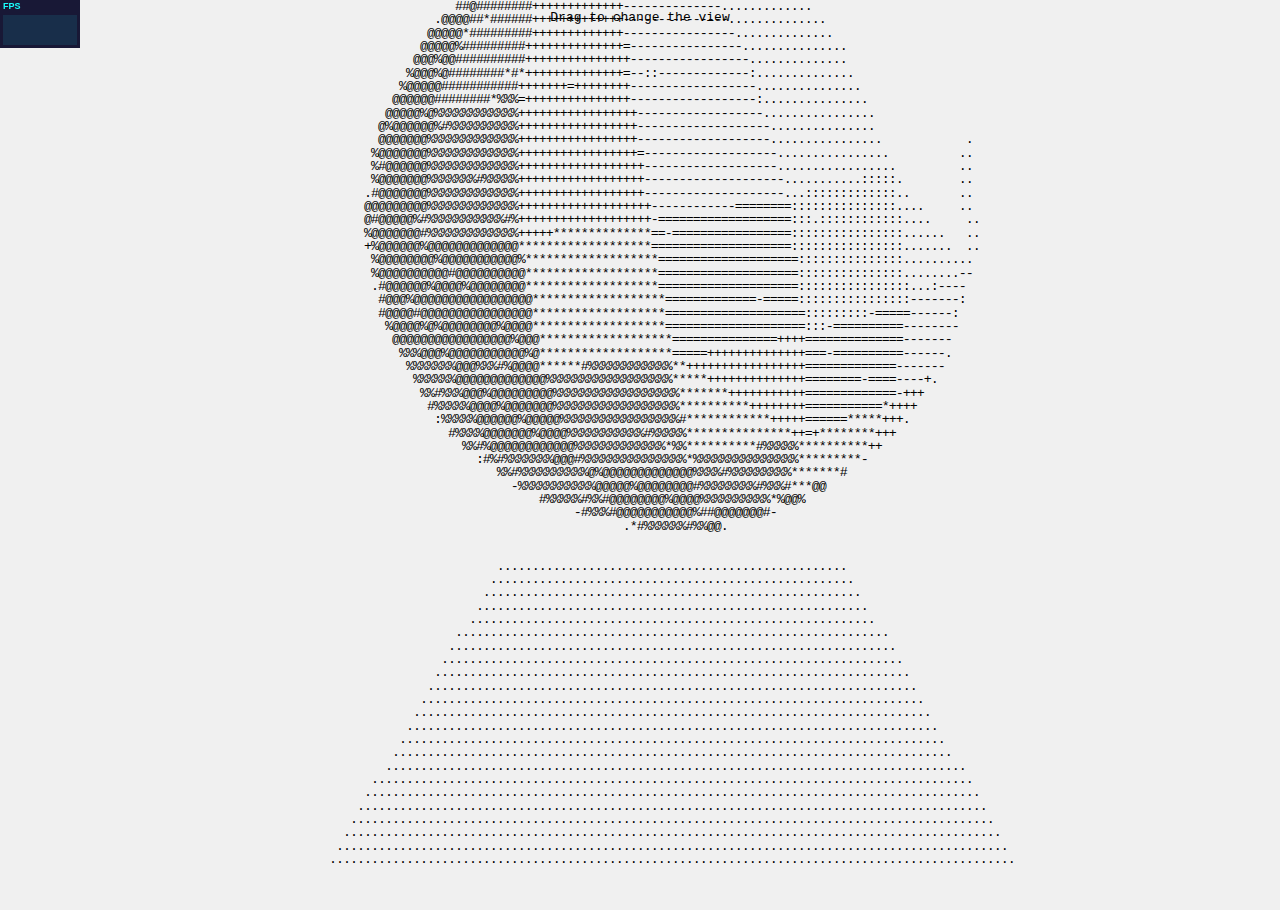
<file: js/examples/canvas_ascii_effect.html>
<!DOCTYPE html>
<html lang="en">
	<head>
		<title>three.js - ASCII Effect</title>
		<meta charset="utf-8">
		<meta name="viewport" content="width=device-width, user-scalable=no, minimum-scale=1.0, maximum-scale=1.0">
		<style>
			body {
				font-family: Monospace;
				background-color: #f0f0f0;
				margin: 0px;
				overflow: hidden;
			}
		</style>
	</head>
	<body>

		<script src="../build/three.js"></script>

		<script src="js/controls/TrackballControls.js"></script>
		<script src="js/effects/AsciiEffect.js"></script>

		<script src="js/renderers/Projector.js"></script>
		<script src="js/renderers/CanvasRenderer.js"></script>

		<script src="js/libs/stats.min.js"></script>

		<script>

			var container, stats;

			var camera, controls, scene, renderer;

			var sphere, plane;

			var start = Date.now();

			init();
			animate();

			function init() {

				var width = window.innerWidth || 2;
				var height = window.innerHeight || 2;

				container = document.createElement( 'div' );
				document.body.appendChild( container );

				var info = document.createElement( 'div' );
				info.style.position = 'absolute';
				info.style.top = '10px';
				info.style.width = '100%';
				info.style.textAlign = 'center';
				info.innerHTML = 'Drag to change the view';
				container.appendChild( info );

				camera = new THREE.PerspectiveCamera( 70, width / height, 1, 1000 );
				camera.position.y = 150;
				camera.position.z = 500;

				controls = new THREE.TrackballControls( camera );

				scene = new THREE.Scene();

				var light = new THREE.PointLight( 0xffffff );
				light.position.set( 500, 500, 500 );
				scene.add( light );

				var light = new THREE.PointLight( 0xffffff, 0.25 );
				light.position.set( - 500, - 500, - 500 );
				scene.add( light );

				sphere = new THREE.Mesh( new THREE.SphereGeometry( 200, 20, 10 ), new THREE.MeshLambertMaterial() );
				scene.add( sphere );

				// Plane

				plane = new THREE.Mesh( new THREE.PlaneBufferGeometry( 400, 400 ), new THREE.MeshBasicMaterial( { color: 0xe0e0e0 } ) );
				plane.position.y = - 200;
				plane.rotation.x = - Math.PI / 2;
				scene.add( plane );

				renderer = new THREE.CanvasRenderer();
				renderer.setClearColor( 0xf0f0f0 );
				renderer.setSize( width, height );
				// container.appendChild( renderer.domElement );

				effect = new THREE.AsciiEffect( renderer );
				effect.setSize( width, height );
				container.appendChild( effect.domElement );

				stats = new Stats();
				container.appendChild( stats.dom );

				//

				window.addEventListener( 'resize', onWindowResize, false );

			}

			function onWindowResize() {

				camera.aspect = window.innerWidth / window.innerHeight;
				camera.updateProjectionMatrix();

				renderer.setSize( window.innerWidth, window.innerHeight );
				effect.setSize( window.innerWidth, window.innerHeight );

			}

			//

			function animate() {

				requestAnimationFrame( animate );

				stats.begin();
				render();
				stats.end();

			}

			function render() {

				var timer = Date.now() - start;

				sphere.position.y = Math.abs( Math.sin( timer * 0.002 ) ) * 150;
				sphere.rotation.x = timer * 0.0003;
				sphere.rotation.z = timer * 0.0002;

				controls.update();

				effect.render( scene, camera );

			}

		</script>
	</body>
</html>
</file>
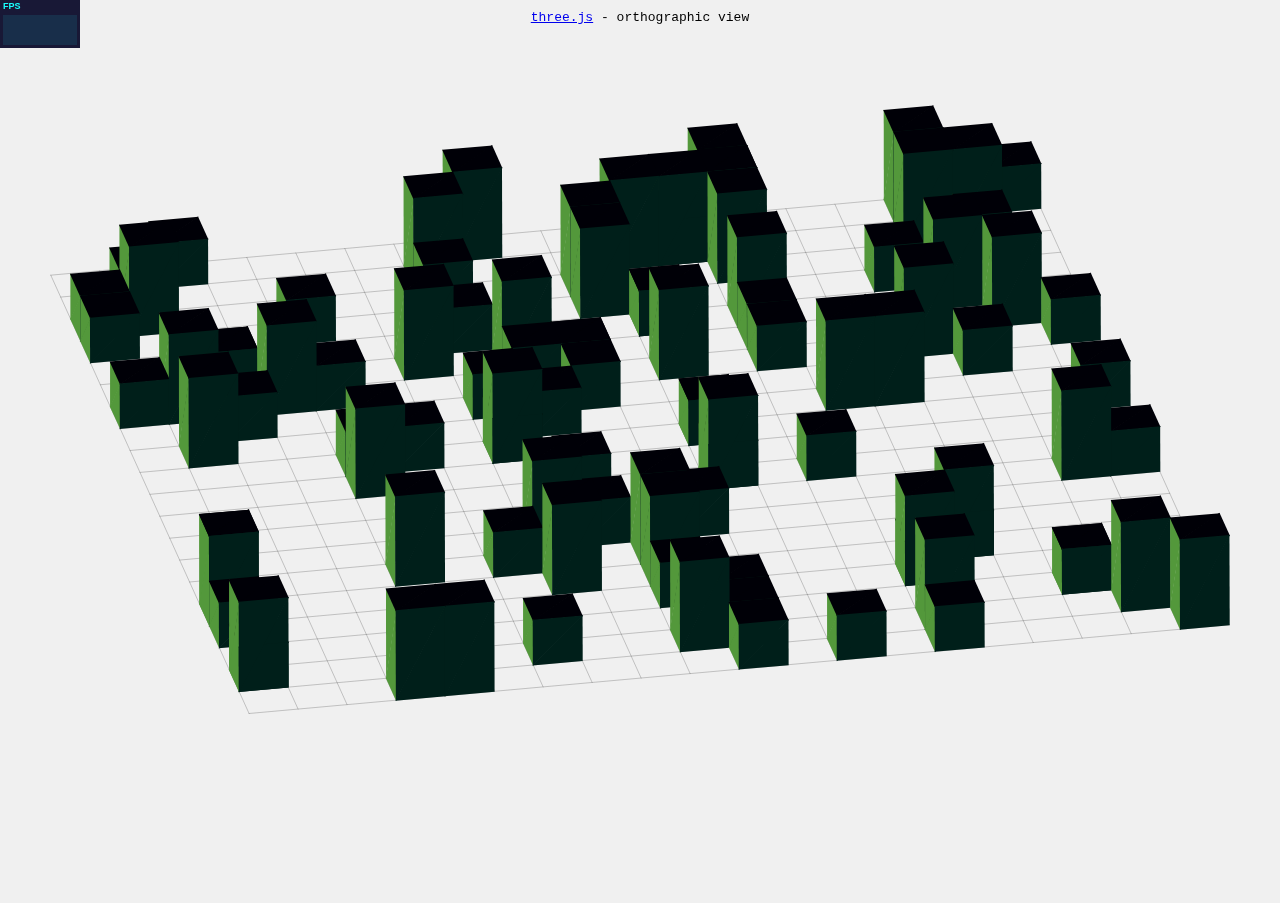
<file: js/examples/canvas_camera_orthographic.html>
<!DOCTYPE html>
<html lang="en">
	<head>
		<title>three.js canvas - camera - orthographic</title>
		<meta charset="utf-8">
		<meta name="viewport" content="width=device-width, user-scalable=no, minimum-scale=1.0, maximum-scale=1.0">
		<style>
			body {
				font-family: Monospace;
				background-color: #f0f0f0;
				margin: 0px;
				overflow: hidden;
			}
		</style>
	</head>
	<body>

		<script src="../build/three.js"></script>

		<script src="js/renderers/Projector.js"></script>
		<script src="js/renderers/CanvasRenderer.js"></script>

		<script src="js/libs/stats.min.js"></script>

		<script>

			var container, stats;
			var camera, scene, renderer;

			init();
			animate();

			function init() {

				container = document.createElement( 'div' );
				document.body.appendChild( container );

				var info = document.createElement( 'div' );
				info.style.position = 'absolute';
				info.style.top = '10px';
				info.style.width = '100%';
				info.style.textAlign = 'center';
				info.innerHTML = '<a href="http://threejs.org" target="_blank">three.js</a> - orthographic view';
				container.appendChild( info );

				camera = new THREE.OrthographicCamera( window.innerWidth / - 2, window.innerWidth / 2, window.innerHeight / 2, window.innerHeight / - 2, - 500, 1000 );
				camera.position.x = 200;
				camera.position.y = 100;
				camera.position.z = 200;

				scene = new THREE.Scene();

				// Grid

				var size = 500, step = 50;

				var geometry = new THREE.Geometry();

				for ( var i = - size; i <= size; i += step ) {

					geometry.vertices.push( new THREE.Vector3( - size, 0, i ) );
					geometry.vertices.push( new THREE.Vector3(   size, 0, i ) );

					geometry.vertices.push( new THREE.Vector3( i, 0, - size ) );
					geometry.vertices.push( new THREE.Vector3( i, 0,   size ) );

				}

				var material = new THREE.LineBasicMaterial( { color: 0x000000, opacity: 0.2 } );

				var line = new THREE.LineSegments( geometry, material );
				scene.add( line );

				// Cubes

				var geometry = new THREE.BoxGeometry( 50, 50, 50 );
				var material = new THREE.MeshLambertMaterial( { color: 0xffffff, overdraw: 0.5 } );

				for ( var i = 0; i < 100; i ++ ) {

					var cube = new THREE.Mesh( geometry, material );

					cube.scale.y = Math.floor( Math.random() * 2 + 1 );

					cube.position.x = Math.floor( ( Math.random() * 1000 - 500 ) / 50 ) * 50 + 25;
					cube.position.y = ( cube.scale.y * 50 ) / 2;
					cube.position.z = Math.floor( ( Math.random() * 1000 - 500 ) / 50 ) * 50 + 25;

					scene.add( cube );

				}

				// Lights

				var ambientLight = new THREE.AmbientLight( Math.random() * 0x10 );
				scene.add( ambientLight );

				var directionalLight = new THREE.DirectionalLight( Math.random() * 0xffffff );
				directionalLight.position.x = Math.random() - 0.5;
				directionalLight.position.y = Math.random() - 0.5;
				directionalLight.position.z = Math.random() - 0.5;
				directionalLight.position.normalize();
				scene.add( directionalLight );

				var directionalLight = new THREE.DirectionalLight( Math.random() * 0xffffff );
				directionalLight.position.x = Math.random() - 0.5;
				directionalLight.position.y = Math.random() - 0.5;
				directionalLight.position.z = Math.random() - 0.5;
				directionalLight.position.normalize();
				scene.add( directionalLight );

				renderer = new THREE.CanvasRenderer();
				renderer.setClearColor( 0xf0f0f0 );
				renderer.setPixelRatio( window.devicePixelRatio );
				renderer.setSize( window.innerWidth, window.innerHeight );
				container.appendChild( renderer.domElement );

				stats = new Stats();
				container.appendChild( stats.dom );

				//

				window.addEventListener( 'resize', onWindowResize, false );

			}

			function onWindowResize() {

				camera.left = window.innerWidth / - 2;
				camera.right = window.innerWidth / 2;
				camera.top = window.innerHeight / 2;
				camera.bottom = window.innerHeight / - 2;

				camera.updateProjectionMatrix();

				renderer.setSize( window.innerWidth, window.innerHeight );

			}

			//

			function animate() {

				requestAnimationFrame( animate );

				stats.begin();
				render();
				stats.end();

			}

			function render() {

				var timer = Date.now() * 0.0001;

				camera.position.x = Math.cos( timer ) * 200;
				camera.position.z = Math.sin( timer ) * 200;
				camera.lookAt( scene.position );

				renderer.render( scene, camera );

			}

		</script>

	</body>
</html>
</file>
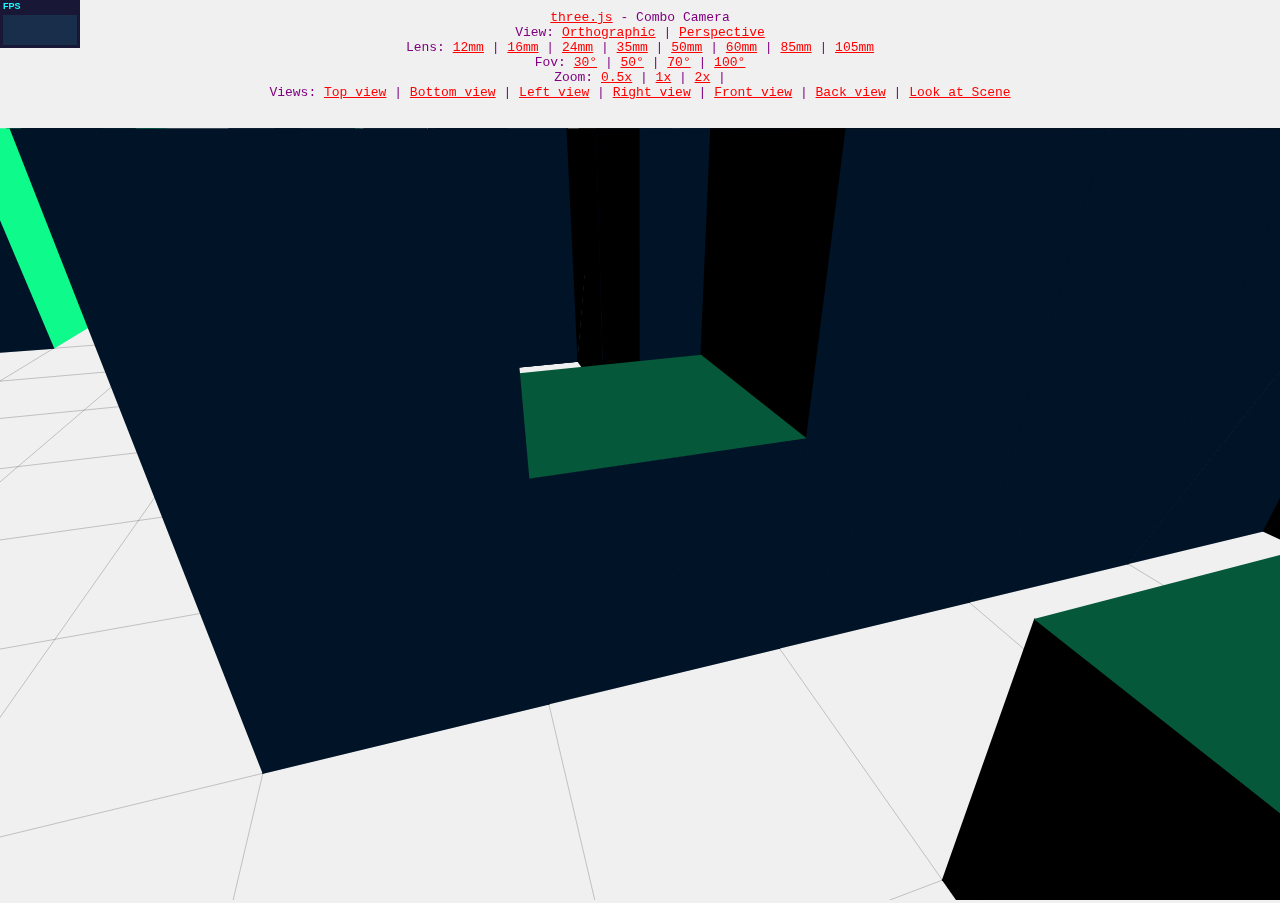
<file: js/examples/canvas_camera_orthographic2.html>
<!DOCTYPE html>
<html lang="en">
	<head>
		<title>three.js canvas - combo camera - orthographic + perspective</title>
		<meta charset="utf-8">
		<meta name="viewport" content="width=device-width, user-scalable=no, minimum-scale=1.0, maximum-scale=1.0">
		<style>
			body {
				font-family: Monospace;
				background-color: #f0f0f0;
				margin: 0px;
				overflow: hidden;
				color: purple;
			}

			a {
				color: red;
			}
		</style>
	</head>
	<body>

		<script src="../build/three.js"></script>

		<script src="js/cameras/CombinedCamera.js"></script>

		<script src="js/renderers/Projector.js"></script>
		<script src="js/renderers/CanvasRenderer.js"></script>

		<script src="js/libs/stats.min.js"></script>

		<div style="position: absolute; top: 10px; width: 100%; text-align: center; ">
			<a href="http://threejs.org" target="_blank">three.js</a> - Combo Camera<br>
			View: <a href="#" onclick="setOrthographic();return false;"> Orthographic</a> |
				<a href="#" onclick="setPerspective();return false;">Perspective</a><br>
			Lens: <a href="#" onclick="setLens(12);return false;">12mm</a> |
				<a href="#" onclick="setLens(16);return false;">16mm</a> |
				<a href="#" onclick="setLens(24);return false;">24mm</a> |
				<a href="#" onclick="setLens(35);return false;">35mm</a> |
				<a href="#" onclick="setLens(50);return false;">50mm</a> |
				<a href="#" onclick="setLens(60);return false;">60mm</a> |
				<a href="#" onclick="setLens(85);return false;">85mm</a> |
				<a href="#" onclick="setLens(105);return false;">105mm</a><br>
			Fov: <a href="#" onclick="setFov(30);return false;">30°</a> |
				<a href="#" onclick="setFov(50);return false;">50°</a> |
				<a href="#" onclick="setFov(70);return false;">70°</a> |
				<a href="#" onclick="setFov(100);return false;">100°</a><br>
			Zoom: <a href="#" onclick="camera.setZoom(0.5);return false;">0.5x</a> |
					<a href="#" onclick="camera.setZoom(1);return false;">1x</a> |
					<a href="#" onclick="camera.setZoom(2);return false;">2x</a> |

				<br/>
			Views: <a href="#" onclick="camera.toTopView();lookAtScene=false;return false;">Top view</a> |
				<a href="#" onclick="camera.toBottomView();lookAtScene=false;return false;">Bottom view</a> |
				<a href="#" onclick="camera.toLeftView();lookAtScene=false;return false;">Left view</a> |
				<a href="#" onclick="camera.toRightView();lookAtScene=false;return false;">Right view</a> |
				<a href="#" onclick="camera.toFrontView();lookAtScene=false;return false;">Front view</a> |
				<a href="#" onclick="camera.toBackView();lookAtScene=false;return false;">Back view</a> |
				<a href="#" onclick="lookAtScene=true;return false;">Look at Scene</a>
				<br/>
			<div id="fov"></div>
		</div>



		<script>

			var container, stats;
			var camera, scene, renderer;
			var lookAtScene = true;

			init();
			animate();

			function setFov( fov ) {

				camera.setFov( fov );

				document.getElementById('fov').innerHTML = 'FOV '+ fov.toFixed(2) +'&deg;' ;

			}

			function setLens( lens ) {

				// try adding a tween effect while changing focal length, and it'd be even cooler!

				var fov = camera.setLens( lens );

				document.getElementById('fov').innerHTML = 'Converted ' + lens + 'mm lens to FOV '+ fov.toFixed(2) +'&deg;' ;

			}

			function setOrthographic() {

				camera.toOrthographic();

				document.getElementById('fov').innerHTML = 'Orthographic mode' ;

			}

			function setPerspective() {

				camera.toPerspective();

				document.getElementById('fov').innerHTML = 'Perspective mode' ;

			}

			function init() {

				container = document.createElement( 'div' );
				document.body.appendChild( container );

				camera = new THREE.CombinedCamera( window.innerWidth / 2, window.innerHeight / 2, 70, 1, 1000, - 500, 1000 );

				camera.position.x = 200;
				camera.position.y = 100;
				camera.position.z = 200;

				scene = new THREE.Scene();

				// Grid

				var size = 500, step = 50;

				var geometry = new THREE.Geometry();

				for ( var i = - size; i <= size; i += step ) {

					geometry.vertices.push( new THREE.Vector3( - size, 0, i ) );
					geometry.vertices.push( new THREE.Vector3(   size, 0, i ) );

					geometry.vertices.push( new THREE.Vector3( i, 0, - size ) );
					geometry.vertices.push( new THREE.Vector3( i, 0,   size ) );

				}

				var material = new THREE.LineBasicMaterial( { color: 0x000000, opacity: 0.2 } );

				var line = new THREE.LineSegments( geometry, material );
				scene.add( line );

				// Cubes

				var geometry = new THREE.BoxGeometry( 50, 50, 50 );
				var material = new THREE.MeshLambertMaterial( { color: 0xffffff, overdraw: 0.5 } );

				for ( var i = 0; i < 100; i ++ ) {

					var cube = new THREE.Mesh( geometry, material );

					cube.scale.y = Math.floor( Math.random() * 2 + 1 );

					cube.position.x = Math.floor( ( Math.random() * 1000 - 500 ) / 50 ) * 50 + 25;
					cube.position.y = ( cube.scale.y * 50 ) / 2;
					cube.position.z = Math.floor( ( Math.random() * 1000 - 500 ) / 50 ) * 50 + 25;

					scene.add(cube);

				}

				// Lights

				var ambientLight = new THREE.AmbientLight( Math.random() * 0x10 );
				scene.add( ambientLight );

				var directionalLight = new THREE.DirectionalLight( Math.random() * 0xffffff );
				directionalLight.position.x = Math.random() - 0.5;
				directionalLight.position.y = Math.random() - 0.5;
				directionalLight.position.z = Math.random() - 0.5;
				directionalLight.position.normalize();
				scene.add( directionalLight );

				var directionalLight = new THREE.DirectionalLight( Math.random() * 0xffffff );
				directionalLight.position.x = Math.random() - 0.5;
				directionalLight.position.y = Math.random() - 0.5;
				directionalLight.position.z = Math.random() - 0.5;
				directionalLight.position.normalize();
				scene.add( directionalLight );

				renderer = new THREE.CanvasRenderer();
				renderer.setClearColor( 0xf0f0f0 );
				renderer.setPixelRatio( window.devicePixelRatio );
				renderer.setSize( window.innerWidth, window.innerHeight );
				container.appendChild( renderer.domElement );

				stats = new Stats();
				container.appendChild( stats.dom );

				window.addEventListener( 'resize', onWindowResize, false );

				function onWindowResize(){

					camera.setSize( window.innerWidth, window.innerHeight );
					camera.updateProjectionMatrix();

					renderer.setSize( window.innerWidth, window.innerHeight );

				}

			}

			//

			function animate() {

				requestAnimationFrame( animate );

				stats.begin();
				render();
				stats.end();

			}

			function render() {

				var timer = Date.now() * 0.0001;

				camera.position.x = Math.cos( timer ) * 200;
				camera.position.z = Math.sin( timer ) * 200;
				if ( lookAtScene ) camera.lookAt( scene.position );

				renderer.render( scene, camera );

			}

		</script>

	</body>
</html>
</file>
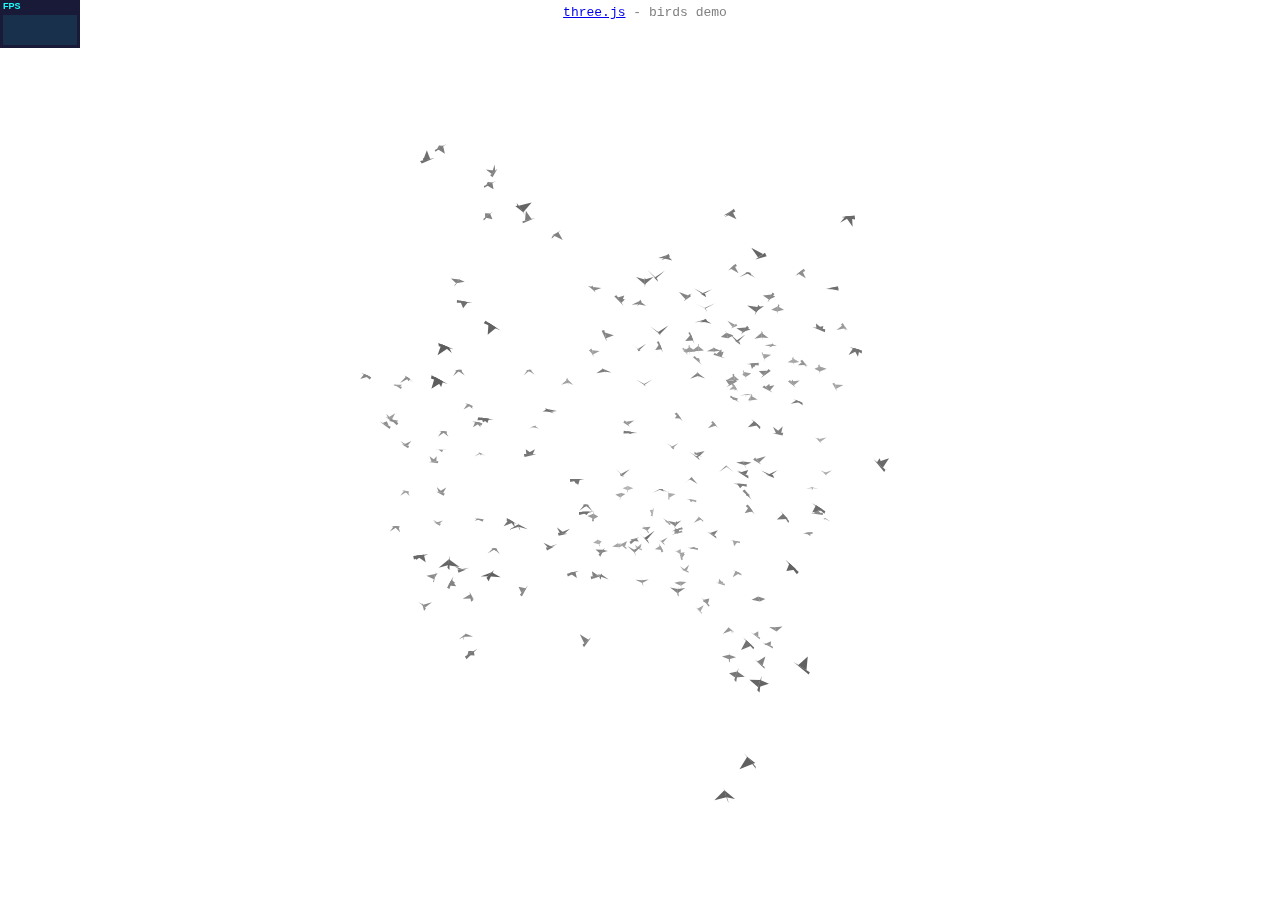
<file: js/examples/canvas_geometry_birds.html>
<!DOCTYPE html>
<html lang="en">
	<head>
		<title>three.js canvas - geometry - birds</title>
		<meta charset="utf-8">
		<meta name="viewport" content="width=device-width, user-scalable=no, minimum-scale=1.0, maximum-scale=1.0">
		<style>
			body {
				color: #808080;
				font-family:Monospace;
				font-size:13px;
				text-align:center;

				background-color: #ffffff;
				margin: 0px;
				overflow: hidden;
			}

			#info {
				position: absolute;
				top: 0px; width: 100%;
				padding: 5px;
			}
		</style>
	</head>
	<body>

		<div id="container"></div>
		<div id="info"><a href="http://threejs.org" target="_blank">three.js</a> - birds demo</div>

		<script src="../build/three.js"></script>

		<script src="js/renderers/Projector.js"></script>
		<script src="js/renderers/CanvasRenderer.js"></script>

		<script src="js/libs/stats.min.js"></script>

		<script src="obj/Bird.js"></script>

		<script>

			// Based on http://www.openprocessing.org/visuals/?visualID=6910

			var Boid = function() {

				var vector = new THREE.Vector3(),
				_acceleration, _width = 500, _height = 500, _depth = 200, _goal, _neighborhoodRadius = 100,
				_maxSpeed = 4, _maxSteerForce = 0.1, _avoidWalls = false;

				this.position = new THREE.Vector3();
				this.velocity = new THREE.Vector3();
				_acceleration = new THREE.Vector3();

				this.setGoal = function ( target ) {

					_goal = target;

				};

				this.setAvoidWalls = function ( value ) {

					_avoidWalls = value;

				};

				this.setWorldSize = function ( width, height, depth ) {

					_width = width;
					_height = height;
					_depth = depth;

				};

				this.run = function ( boids ) {

					if ( _avoidWalls ) {

						vector.set( - _width, this.position.y, this.position.z );
						vector = this.avoid( vector );
						vector.multiplyScalar( 5 );
						_acceleration.add( vector );

						vector.set( _width, this.position.y, this.position.z );
						vector = this.avoid( vector );
						vector.multiplyScalar( 5 );
						_acceleration.add( vector );

						vector.set( this.position.x, - _height, this.position.z );
						vector = this.avoid( vector );
						vector.multiplyScalar( 5 );
						_acceleration.add( vector );

						vector.set( this.position.x, _height, this.position.z );
						vector = this.avoid( vector );
						vector.multiplyScalar( 5 );
						_acceleration.add( vector );

						vector.set( this.position.x, this.position.y, - _depth );
						vector = this.avoid( vector );
						vector.multiplyScalar( 5 );
						_acceleration.add( vector );

						vector.set( this.position.x, this.position.y, _depth );
						vector = this.avoid( vector );
						vector.multiplyScalar( 5 );
						_acceleration.add( vector );

					}/* else {

						this.checkBounds();

					}
					*/

					if ( Math.random() > 0.5 ) {

						this.flock( boids );

					}

					this.move();

				};

				this.flock = function ( boids ) {

					if ( _goal ) {

						_acceleration.add( this.reach( _goal, 0.005 ) );

					}

					_acceleration.add( this.alignment( boids ) );
					_acceleration.add( this.cohesion( boids ) );
					_acceleration.add( this.separation( boids ) );

				};

				this.move = function () {

					this.velocity.add( _acceleration );

					var l = this.velocity.length();

					if ( l > _maxSpeed ) {

						this.velocity.divideScalar( l / _maxSpeed );

					}

					this.position.add( this.velocity );
					_acceleration.set( 0, 0, 0 );

				};

				this.checkBounds = function () {

					if ( this.position.x >   _width ) this.position.x = - _width;
					if ( this.position.x < - _width ) this.position.x =   _width;
					if ( this.position.y >   _height ) this.position.y = - _height;
					if ( this.position.y < - _height ) this.position.y =  _height;
					if ( this.position.z >  _depth ) this.position.z = - _depth;
					if ( this.position.z < - _depth ) this.position.z =  _depth;

				};

				//

				this.avoid = function ( target ) {

					var steer = new THREE.Vector3();

					steer.copy( this.position );
					steer.sub( target );

					steer.multiplyScalar( 1 / this.position.distanceToSquared( target ) );

					return steer;

				};

				this.repulse = function ( target ) {

					var distance = this.position.distanceTo( target );

					if ( distance < 150 ) {

						var steer = new THREE.Vector3();

						steer.subVectors( this.position, target );
						steer.multiplyScalar( 0.5 / distance );

						_acceleration.add( steer );

					}

				};

				this.reach = function ( target, amount ) {

					var steer = new THREE.Vector3();

					steer.subVectors( target, this.position );
					steer.multiplyScalar( amount );

					return steer;

				};

				this.alignment = function ( boids ) {

					var boid, velSum = new THREE.Vector3(),
					count = 0;

					for ( var i = 0, il = boids.length; i < il; i++ ) {

						if ( Math.random() > 0.6 ) continue;

						boid = boids[ i ];

						distance = boid.position.distanceTo( this.position );

						if ( distance > 0 && distance <= _neighborhoodRadius ) {

							velSum.add( boid.velocity );
							count++;

						}

					}

					if ( count > 0 ) {

						velSum.divideScalar( count );

						var l = velSum.length();

						if ( l > _maxSteerForce ) {

							velSum.divideScalar( l / _maxSteerForce );

						}

					}

					return velSum;

				};

				this.cohesion = function ( boids ) {

					var boid, distance,
					posSum = new THREE.Vector3(),
					steer = new THREE.Vector3(),
					count = 0;

					for ( var i = 0, il = boids.length; i < il; i ++ ) {

						if ( Math.random() > 0.6 ) continue;

						boid = boids[ i ];
						distance = boid.position.distanceTo( this.position );

						if ( distance > 0 && distance <= _neighborhoodRadius ) {

							posSum.add( boid.position );
							count++;

						}

					}

					if ( count > 0 ) {

						posSum.divideScalar( count );

					}

					steer.subVectors( posSum, this.position );

					var l = steer.length();

					if ( l > _maxSteerForce ) {

						steer.divideScalar( l / _maxSteerForce );

					}

					return steer;

				};

				this.separation = function ( boids ) {

					var boid, distance,
					posSum = new THREE.Vector3(),
					repulse = new THREE.Vector3();

					for ( var i = 0, il = boids.length; i < il; i ++ ) {

						if ( Math.random() > 0.6 ) continue;

						boid = boids[ i ];
						distance = boid.position.distanceTo( this.position );

						if ( distance > 0 && distance <= _neighborhoodRadius ) {

							repulse.subVectors( this.position, boid.position );
							repulse.normalize();
							repulse.divideScalar( distance );
							posSum.add( repulse );

						}

					}

					return posSum;

				}

			}

		</script>

		<script>

			var SCREEN_WIDTH = window.innerWidth,
			SCREEN_HEIGHT = window.innerHeight,
			SCREEN_WIDTH_HALF = SCREEN_WIDTH  / 2,
			SCREEN_HEIGHT_HALF = SCREEN_HEIGHT / 2;

			var camera, scene, renderer,
			birds, bird;

			var boid, boids;

			var stats;

			init();
			animate();

			function init() {

				camera = new THREE.PerspectiveCamera( 75, SCREEN_WIDTH / SCREEN_HEIGHT, 1, 10000 );
				camera.position.z = 450;

				scene = new THREE.Scene();

				birds = [];
				boids = [];

				for ( var i = 0; i < 200; i ++ ) {

					boid = boids[ i ] = new Boid();
					boid.position.x = Math.random() * 400 - 200;
					boid.position.y = Math.random() * 400 - 200;
					boid.position.z = Math.random() * 400 - 200;
					boid.velocity.x = Math.random() * 2 - 1;
					boid.velocity.y = Math.random() * 2 - 1;
					boid.velocity.z = Math.random() * 2 - 1;
					boid.setAvoidWalls( true );
					boid.setWorldSize( 500, 500, 400 );

					bird = birds[ i ] = new THREE.Mesh( new Bird(), new THREE.MeshBasicMaterial( { color:Math.random() * 0xffffff, side: THREE.DoubleSide } ) );
					bird.phase = Math.floor( Math.random() * 62.83 );
					scene.add( bird );


				}

				renderer = new THREE.CanvasRenderer();
				renderer.setClearColor( 0xffffff );
				renderer.setPixelRatio( window.devicePixelRatio );
				renderer.setSize( SCREEN_WIDTH, SCREEN_HEIGHT );

				document.addEventListener( 'mousemove', onDocumentMouseMove, false );
				document.body.appendChild( renderer.domElement );

				stats = new Stats();
				document.getElementById( 'container' ).appendChild(stats.dom);

				//

				window.addEventListener( 'resize', onWindowResize, false );

			}

			function onWindowResize() {

				camera.aspect = window.innerWidth / window.innerHeight;
				camera.updateProjectionMatrix();

				renderer.setSize( window.innerWidth, window.innerHeight );

			}

			function onDocumentMouseMove( event ) {

				var vector = new THREE.Vector3( event.clientX - SCREEN_WIDTH_HALF, - event.clientY + SCREEN_HEIGHT_HALF, 0 );

				for ( var i = 0, il = boids.length; i < il; i++ ) {

					boid = boids[ i ];

					vector.z = boid.position.z;

					boid.repulse( vector );

				}

			}

			//

			function animate() {

				requestAnimationFrame( animate );

				stats.begin();
				render();
				stats.end();

			}

			function render() {

				for ( var i = 0, il = birds.length; i < il; i++ ) {

					boid = boids[ i ];
					boid.run( boids );

					bird = birds[ i ];
					bird.position.copy( boids[ i ].position );

					color = bird.material.color;
					color.r = color.g = color.b = ( 500 - bird.position.z ) / 1000;

					bird.rotation.y = Math.atan2( - boid.velocity.z, boid.velocity.x );
					bird.rotation.z = Math.asin( boid.velocity.y / boid.velocity.length() );

					bird.phase = ( bird.phase + ( Math.max( 0, bird.rotation.z ) + 0.1 )  ) % 62.83;
					bird.geometry.vertices[ 5 ].y = bird.geometry.vertices[ 4 ].y = Math.sin( bird.phase ) * 5;

				}

				renderer.render( scene, camera );

			}

		</script>

	</body>
</html>
</file>
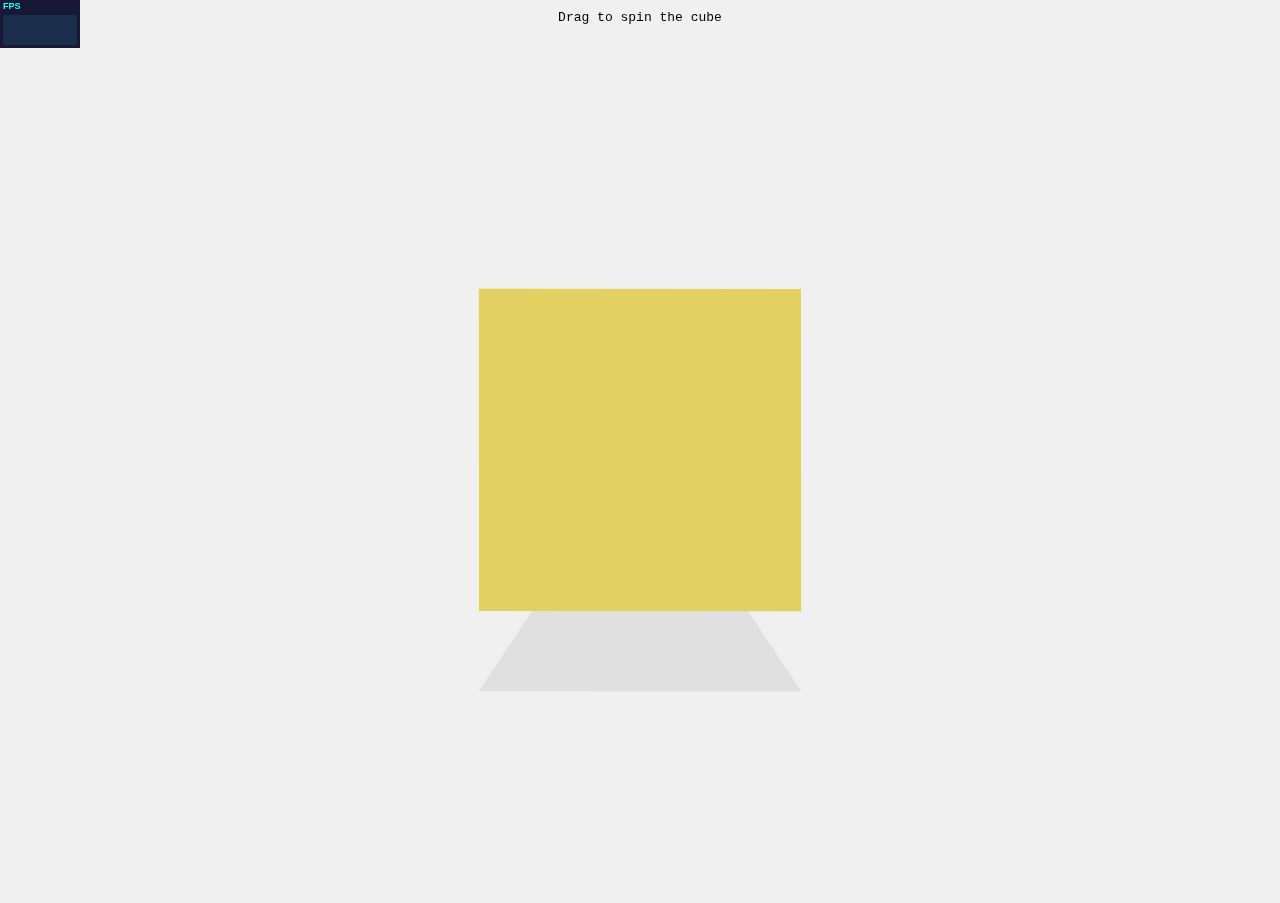
<file: js/examples/canvas_geometry_cube.html>
<!DOCTYPE html>
<html lang="en">
	<head>
		<title>three.js canvas - geometry - cube</title>
		<meta charset="utf-8">
		<meta name="viewport" content="width=device-width, user-scalable=no, minimum-scale=1.0, maximum-scale=1.0">
		<style>
			body {
				font-family: Monospace;
				background-color: #f0f0f0;
				margin: 0px;
				overflow: hidden;
			}
		</style>
	</head>
	<body>

		<script src="../build/three.js"></script>

		<script src="js/renderers/Projector.js"></script>
		<script src="js/renderers/CanvasRenderer.js"></script>

		<script src="js/libs/stats.min.js"></script>

		<script>

			var container, stats;

			var camera, scene, renderer;

			var cube, plane;

			var targetRotation = 0;
			var targetRotationOnMouseDown = 0;

			var mouseX = 0;
			var mouseXOnMouseDown = 0;

			var windowHalfX = window.innerWidth / 2;
			var windowHalfY = window.innerHeight / 2;

			init();
			animate();

			function init() {

				container = document.createElement( 'div' );
				document.body.appendChild( container );

				var info = document.createElement( 'div' );
				info.style.position = 'absolute';
				info.style.top = '10px';
				info.style.width = '100%';
				info.style.textAlign = 'center';
				info.innerHTML = 'Drag to spin the cube';
				container.appendChild( info );

				camera = new THREE.PerspectiveCamera( 70, window.innerWidth / window.innerHeight, 1, 1000 );
				camera.position.y = 150;
				camera.position.z = 500;

				scene = new THREE.Scene();

				// Cube

				var geometry = new THREE.BoxGeometry( 200, 200, 200 );

				for ( var i = 0; i < geometry.faces.length; i += 2 ) {

					var hex = Math.random() * 0xffffff;
					geometry.faces[ i ].color.setHex( hex );
					geometry.faces[ i + 1 ].color.setHex( hex );

				}

				var material = new THREE.MeshBasicMaterial( { vertexColors: THREE.FaceColors, overdraw: 0.5 } );

				cube = new THREE.Mesh( geometry, material );
				cube.position.y = 150;
				scene.add( cube );

				// Plane

				var geometry = new THREE.PlaneBufferGeometry( 200, 200 );
				geometry.rotateX( - Math.PI / 2 );

				var material = new THREE.MeshBasicMaterial( { color: 0xe0e0e0, overdraw: 0.5 } );

				plane = new THREE.Mesh( geometry, material );
				scene.add( plane );

				renderer = new THREE.CanvasRenderer();
				renderer.setClearColor( 0xf0f0f0 );
				renderer.setPixelRatio( window.devicePixelRatio );
				renderer.setSize( window.innerWidth, window.innerHeight );
				container.appendChild( renderer.domElement );

				stats = new Stats();
				container.appendChild( stats.dom );

				document.addEventListener( 'mousedown', onDocumentMouseDown, false );
				document.addEventListener( 'touchstart', onDocumentTouchStart, false );
				document.addEventListener( 'touchmove', onDocumentTouchMove, false );

				//

				window.addEventListener( 'resize', onWindowResize, false );

			}

			function onWindowResize() {

				windowHalfX = window.innerWidth / 2;
				windowHalfY = window.innerHeight / 2;

				camera.aspect = window.innerWidth / window.innerHeight;
				camera.updateProjectionMatrix();

				renderer.setSize( window.innerWidth, window.innerHeight );

			}

			//

			function onDocumentMouseDown( event ) {

				event.preventDefault();

				document.addEventListener( 'mousemove', onDocumentMouseMove, false );
				document.addEventListener( 'mouseup', onDocumentMouseUp, false );
				document.addEventListener( 'mouseout', onDocumentMouseOut, false );

				mouseXOnMouseDown = event.clientX - windowHalfX;
				targetRotationOnMouseDown = targetRotation;

			}

			function onDocumentMouseMove( event ) {

				mouseX = event.clientX - windowHalfX;

				targetRotation = targetRotationOnMouseDown + ( mouseX - mouseXOnMouseDown ) * 0.02;

			}

			function onDocumentMouseUp( event ) {

				document.removeEventListener( 'mousemove', onDocumentMouseMove, false );
				document.removeEventListener( 'mouseup', onDocumentMouseUp, false );
				document.removeEventListener( 'mouseout', onDocumentMouseOut, false );

			}

			function onDocumentMouseOut( event ) {

				document.removeEventListener( 'mousemove', onDocumentMouseMove, false );
				document.removeEventListener( 'mouseup', onDocumentMouseUp, false );
				document.removeEventListener( 'mouseout', onDocumentMouseOut, false );

			}

			function onDocumentTouchStart( event ) {

				if ( event.touches.length === 1 ) {

					event.preventDefault();

					mouseXOnMouseDown = event.touches[ 0 ].pageX - windowHalfX;
					targetRotationOnMouseDown = targetRotation;

				}

			}

			function onDocumentTouchMove( event ) {

				if ( event.touches.length === 1 ) {

					event.preventDefault();

					mouseX = event.touches[ 0 ].pageX - windowHalfX;
					targetRotation = targetRotationOnMouseDown + ( mouseX - mouseXOnMouseDown ) * 0.05;

				}

			}

			//

			function animate() {

				requestAnimationFrame( animate );

				stats.begin();
				render();
				stats.end();

			}

			function render() {

				plane.rotation.y = cube.rotation.y += ( targetRotation - cube.rotation.y ) * 0.05;
				renderer.render( scene, camera );

			}

		</script>

	</body>
</html>
</file>
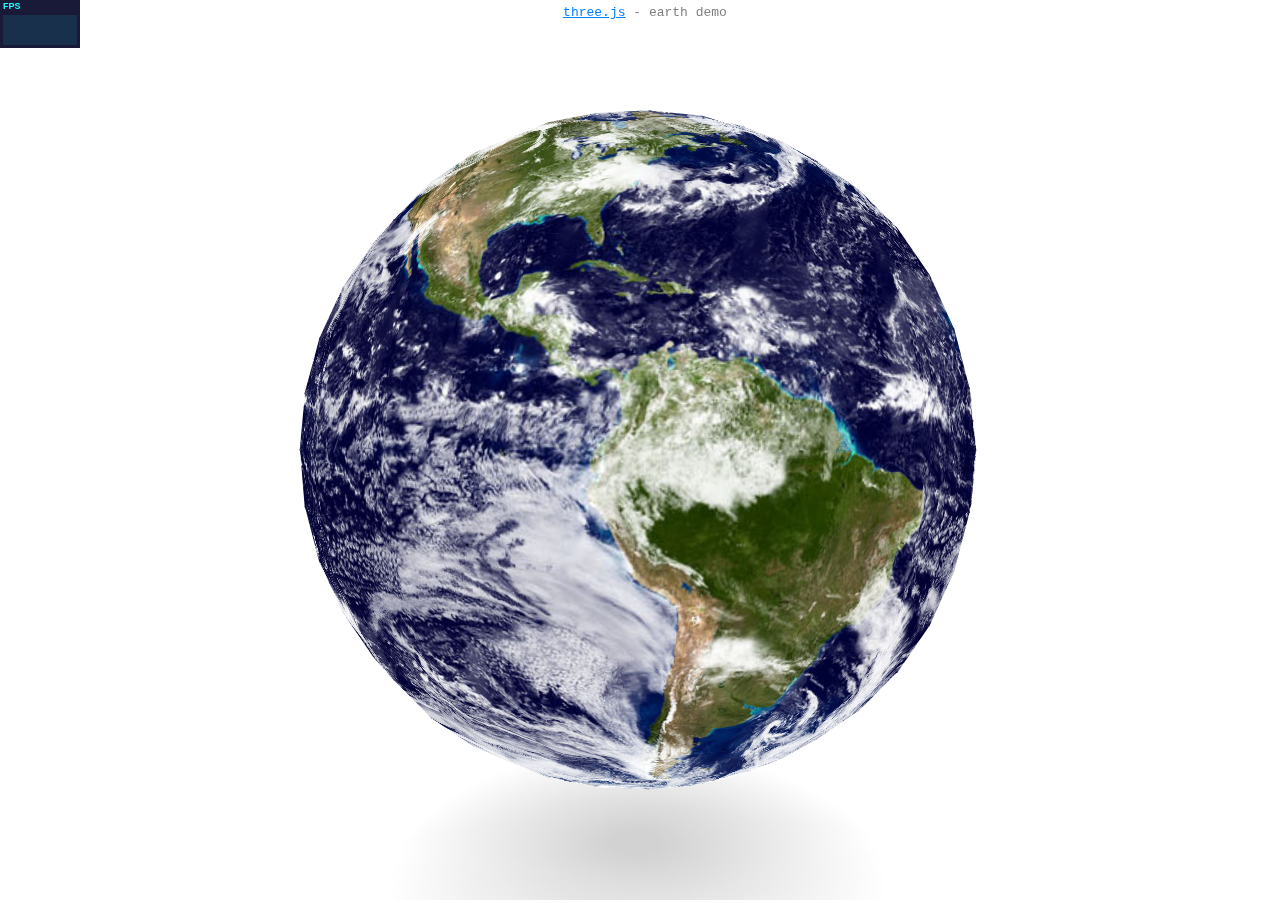
<file: js/examples/canvas_geometry_earth.html>
<!DOCTYPE html>
<html lang="en">
	<head>
		<title>three.js canvas - geometry - earth</title>
		<meta charset="utf-8">
		<meta name="viewport" content="width=device-width, user-scalable=no, minimum-scale=1.0, maximum-scale=1.0">
		<style>
			body {
				color: #808080;
				font-family:Monospace;
				font-size:13px;
				text-align:center;

				background-color: #ffffff;
				margin: 0px;
				overflow: hidden;
			}

			#info {
				position: absolute;
				top: 0px; width: 100%;
				padding: 5px;
			}

			a {

				color: #0080ff;
			}

		</style>
	</head>
	<body>

		<div id="container"></div>
		<div id="info"><a href="http://threejs.org" target="_blank">three.js</a> - earth demo</div>

		<script src="../build/three.js"></script>

		<script src="js/renderers/Projector.js"></script>
		<script src="js/renderers/CanvasRenderer.js"></script>

		<script src="js/libs/stats.min.js"></script>

		<script>

			var container, stats;
			var camera, scene, renderer;
			var group;
			var mouseX = 0, mouseY = 0;

			var windowHalfX = window.innerWidth / 2;
			var windowHalfY = window.innerHeight / 2;

			init();
			animate();

			function init() {

				container = document.getElementById( 'container' );

				camera = new THREE.PerspectiveCamera( 60, window.innerWidth / window.innerHeight, 1, 2000 );
				camera.position.z = 500;

				scene = new THREE.Scene();

				group = new THREE.Group();
				scene.add( group );

				// earth

				var loader = new THREE.TextureLoader();
				loader.load( 'textures/land_ocean_ice_cloud_2048.jpg', function ( texture ) {

					var geometry = new THREE.SphereGeometry( 200, 20, 20 );

					var material = new THREE.MeshBasicMaterial( { map: texture, overdraw: 0.5 } );
					var mesh = new THREE.Mesh( geometry, material );
					group.add( mesh );

				} );

				// shadow

				var canvas = document.createElement( 'canvas' );
				canvas.width = 128;
				canvas.height = 128;

				var context = canvas.getContext( '2d' );
				var gradient = context.createRadialGradient(
					canvas.width / 2,
					canvas.height / 2,
					0,
					canvas.width / 2,
					canvas.height / 2,
					canvas.width / 2
				);
				gradient.addColorStop( 0.1, 'rgba(210,210,210,1)' );
				gradient.addColorStop( 1, 'rgba(255,255,255,1)' );

				context.fillStyle = gradient;
				context.fillRect( 0, 0, canvas.width, canvas.height );

				var texture = new THREE.CanvasTexture( canvas );

				var geometry = new THREE.PlaneBufferGeometry( 300, 300, 3, 3 );
				var material = new THREE.MeshBasicMaterial( { map: texture, overdraw: 0.5 } );

				var mesh = new THREE.Mesh( geometry, material );
				mesh.position.y = - 250;
				mesh.rotation.x = - Math.PI / 2;
				group.add( mesh );

				renderer = new THREE.CanvasRenderer();
				renderer.setClearColor( 0xffffff );
				renderer.setPixelRatio( window.devicePixelRatio );
				renderer.setSize( window.innerWidth, window.innerHeight );
				container.appendChild( renderer.domElement );

				stats = new Stats();
				container.appendChild( stats.dom );

				document.addEventListener( 'mousemove', onDocumentMouseMove, false );

				//

				window.addEventListener( 'resize', onWindowResize, false );

			}

			function onWindowResize() {

				windowHalfX = window.innerWidth / 2;
				windowHalfY = window.innerHeight / 2;

				camera.aspect = window.innerWidth / window.innerHeight;
				camera.updateProjectionMatrix();

				renderer.setSize( window.innerWidth, window.innerHeight );

			}

			function onDocumentMouseMove( event ) {

				mouseX = ( event.clientX - windowHalfX );
				mouseY = ( event.clientY - windowHalfY );

			}

			//

			function animate() {

				requestAnimationFrame( animate );

				render();
				stats.update();

			}

			function render() {

				camera.position.x += ( mouseX - camera.position.x ) * 0.05;
				camera.position.y += ( - mouseY - camera.position.y ) * 0.05;
				camera.lookAt( scene.position );

				group.rotation.y -= 0.005;

				renderer.render( scene, camera );

			}


		</script>

	</body>
</html>
</file>
<file: css/stylesheet.css>
body {
  background-color: #000;
  width: 100%;
  height: 100%;
  position: fixed;
}

h1 {
  font-family: "Lato", sans-serif;
  font-size: 92px;
  padding: 80px 50px;
  text-align: center;
  text-transform: uppercase;
  text-rendering: optimizeLegibility;

}

#nav-icons {
  float: left; 
  color: white;
}

#nav-icons a{
  text-decoration: none;
  color: white;
}

#nav-icons i {
  padding-left: 10px;
  padding-top: 10px;
}

#nav-icons i:hover{
  cursor: pointer;
}

.material-icons {
  font-family: 'Material Icons';
  font-weight: normal;
  font-style: normal;
  display: inline-block;
  line-height: 1;
  text-transform: none;
  letter-spacing: normal;
  word-wrap: normal;
  white-space: nowrap;
  direction: ltr;

  /* Support for all WebKit browsers. */
  -webkit-font-smoothing: antialiased;
  /* Support for Safari and Chrome. */
  text-rendering: optimizeLegibility;

  /* Support for Firefox. */
  -moz-osx-font-smoothing: grayscale;

  /* Support for IE. */
  font-feature-settings: 'liga';
}

.material-icons.md-18 { font-size: 18px; }
.material-icons.md-24 { font-size: 24px; }
.material-icons.md-36 { font-size: 36px; }
.material-icons.md-48 { font-size: 48px; }

#deep-shadow {
    padding-top: 15%;
    color: #ffffff;
    background-color: #000;
    letter-spacing: .1em;
    text-shadow: 0 0 0.05em #eee
}
#description {
  font-family: "Lato", sans-serif;
  color: #ffffff;
  font-size: 36px;
  text-align: center;
  text-rendering: optimizeLegibility;
}

.content {
  position: fixed;
  left: 48%;
  transform: translate(-50%, -50%);
  font-size: 30px;
  line-height: 40px;
  font-family: 'Lato', sans-serif;
  color: #ecf0f1;
  height: 160px;
  overflow:hidden;
}

#links {
  margin-top: 15%;
  text-align: center;
  padding: 0;
}

#links > li{
  display: inline;
  font-weight: 100;
  font-size: 24px;
  line-height: 40px;
  padding-right: 30px;
  padding-left: 30px;
  border-right: solid .1em;
  border-color: #fff;
  font-family: 'Roboto', sans-serif;
  color: #ecf0f1;
}

#links > li:last-child{
  border-right: none;
}

#links > li > a{
  text-decoration: none;
  color: #999;
  -webkit-transition: 1s;
}


#links > li > a:hover{
  text-decoration: none;
  color: #fff;
  -webkit-transition: 1s;
}

.visible {
  font-weight:100;
  overflow:hidden;
  height:40px;
  padding:0 0px;
}

.visible p {
  font-family: "Lato", sans-serif;
  color: #ffffff;
  padding-left: 10px;
  display: inline;
}

.visible ul {
  display: inline;
  float: left;
  margin-top:0;
  text-align:right;
  list-style:none;
  -webkit-animation-name: change;
  -webkit-animation-duration: 12s;
  -webkit-animation-iteration-count: infinite;
  animation-name: change;
  animation-duration: 12s;
  animation-iteration-count: infinite;
}

.visible ul li {
  line-height:40px;
  margin:0;
}

/* Popup container - can be anything you want */
.popup {
    position: relative;
    display: inline-block;
    cursor: pointer;
    -webkit-user-select: none;
    -moz-user-select: none;
    -ms-user-select: none;
    user-select: none;
}

/* The actual popup */
.popup .popuptext {
    font-family: "Lato", sans-serif;
    margin-left: -30px;
    margin-top: 150%;
    padding-left: 50px;
    visibility: hidden;
    width: 500px;
    background-color: #000;
    color: #eee;
    font-weight: 100;
    line-height: 3em;
    border-radius: 3px;
    padding: 8px 0;
    position: absolute;
    z-index: 1;
    left: 50%;

}

/* Toggle this class - hide and show the popup */
.popup .show {
    visibility: visible;
    -webkit-animation: fadeIn 1s;
    animation: fadeIn 1s;
}

/* Add animation (fade in the popup) */
@-webkit-keyframes fadeIn {
    from {opacity: 0;} 
    to {opacity: 1;}
}

@keyframes fadeIn {
    from {opacity: 0;}
    to {opacity:1 ;}
}

@-webkit-keyframes change {
  0%, 12%, 100% {transform:translateY(0);}
  17%,29% {transform:translateY(-25%);}
  34%,46% {transform:translateY(-50%);}
  51%,63% {transform:translateY(-75%);}
  68%,80% {transform:translateY(-50%);}
  85%,97% {transform:translateY(-25%);}
}

@keyframes change {
  0%, 12%, 100% {transform:translateY(0);}
  17%,29% {transform:translateY(-25%);}
  34%,46% {transform:translateY(-50%);}
  51%,63% {transform:translateY(-75%);}
  68%,80% {transform:translateY(-50%);}
  85%,97% {transform:translateY(-25%);}
}
</file>
<file: js/editor/css/main.css>
body {
	font-family: Helvetica, Arial, sans-serif;
	font-size: 14px;
	margin: 0;
	overflow: hidden;
}

hr {
	border: 0;
	border-top: 1px solid #ccc;
}

button {
	position: relative;
}

textarea {
	tab-size: 4;
	white-space: pre;
	word-wrap: normal;
}

	textarea.success {
		border-color: #8b8 !important;
	}

	textarea.fail {
		border-color: #f00 !important;
		background-color: rgba(255,0,0,0.05);
	}

textarea, input { outline: none; } /* osx */

.Panel {
	-moz-user-select: none;
	-webkit-user-select: none;
	-ms-user-select: none;

	/* No support for these yet */
	-o-user-select: none;
	user-select: none;
}

	.Panel.Collapsible .Static {
		margin: 0;
	}

	.Panel.Collapsible .Static .Button {
		float: left;
		margin-right: 6px;
		width: 0;
		height: 0;
		border: 6px solid transparent;
	}

	.Panel.Collapsible.collapsed .Static .Button {
		margin-top: 2px;
		border-left-color: #bbb;
	}

	.Panel.Collapsible:not(.collapsed) .Static .Button {
		margin-top: 6px;
		border-top-color: #bbb;
	}

	.Panel.Collapsible.collapsed .Content {
		display: none;
	}

/* CodeMirror */

.CodeMirror {

	position: absolute !important;
	top: 37px;
	width: 100% !important;
	height: calc(100% - 37px) !important;

}

	.CodeMirror .errorLine {

		background: rgba(255,0,0,0.25);

	}

	.CodeMirror .esprima-error {

		color: #f00;
		text-align: right;
		padding: 0 20px;

	}

/* outliner */

#outliner .option {

	border: 1px solid transparent;
}

#outliner .option.drag {

	border: 1px dashed #999;

}

#outliner .option.dragTop {

	border-top: 1px dashed #999;

}

#outliner .option.dragBottom {

	border-bottom: 1px dashed #999;

}

#outliner .type {
	position:relative;
	top:-2px;
	padding: 0 2px;
	color: #ddd;
}

#outliner .type:after {
	content: '■';
}

#outliner .Scene {
	color: #ccccff;
}

#outliner .Object3D {
	color: #aaaaee;
}

#outliner .Mesh {
	color: #8888ee;
}

#outliner .Line {
	color: #88ee88;
}

#outliner .LineSegments {
	color: #88ee88;
}

#outliner .Points {
	color: #ee8888;
}

/* */

#outliner .PointLight {
	color: #dddd00;
}

/* */

#outliner .Geometry {
	color: #88ff88;
}

#outliner .BoxGeometry {
	color: #bbeebb;
}

#outliner .TorusGeometry {
	color: #aaeeaa;
}

/* */

#outliner .Material {
	color: #ff8888;
}

#outliner .MeshPhongMaterial {
	color: #ffaa88;
}

/* */

#outliner .Script:after {
	content: '{...}' /* ❮/❯ */
}
</file>
<file: js/editor/css/light.css>
﻿.Outliner {
	color: #444;
	background: #fff;
	padding: 0;
	width: 100%;
	height: 140px;
	font-size: 12px;
	cursor: default;
	overflow: auto;
	outline: none;
}

	.Outliner .option {
		padding: 4px;
		color: #666;
		white-space: nowrap;
	}

	.Outliner .option:hover {
		background-color: rgba(0,0,0,0.02);
	}

	.Outliner .option.active {
		background-color: rgba(0,0,0,0.04);
	}

input.Number {
	color: #0080f0!important;
	font-size: 12px;
	border: 0px;
	padding: 2px;
	cursor: col-resize;
}

#viewport {
	position: absolute;
	top: 32px;
	left: 0;
	right: 300px;
	bottom: 32px;
}

	#viewport #info {
		text-shadow: 1px 1px 0 rgba(0,0,0,0.25);
		pointer-events: none;
	}

#script {
	position: absolute;
	top: 32px;
	left: 0;
	right: 300px;
	bottom: 32px;
	opacity: 0.9;
}

#player {
	position: absolute;
	top: 32px;
	left: 0;
	right: 300px;
	bottom: 32px;
}

#menubar {
	position: absolute;
	width: 100%;
	height: 32px;
	background: #eee;
	padding: 0;
	margin: 0;
	right: 0;
	top: 0;
}

	#menubar .menu {
		float: left;
		cursor: pointer;
		padding-right: 8px;
	}

	#menubar .menu.right {
		float: right;
		cursor: auto;
		padding-right: 0;
		text-align: right;
	}

		#menubar .menu .title {
			display: inline-block;
			color: #888;
			margin: 0;
			padding: 8px;
		}

		#menubar .menu .options {
			position: absolute;
			display: none;
			padding: 5px 0;
			background: #eee;
			width: 150px;
		}

		#menubar .menu:hover .options {
			display: block;
		}

			#menubar .menu .options hr {
				border-color: #ddd;
			}

			#menubar .menu .options .option {
				color: #666;
				background-color: transparent;
				padding: 5px 10px;
				margin: 0 !important;
			}

				#menubar .menu .options .option:hover {
					color: #fff;
					background-color: #08f;
				}

				#menubar .menu .options .option:active {
					color: #666;
					background: transparent;
				}

		#menubar .menu .options .inactive {
			color: #bbb;
			background-color: transparent;
			padding: 5px 10px;
			margin: 0 !important;
		}

#sidebar {
	position: absolute;
	right: 0;
	top: 32px;
	bottom: 0;
	width: 300px;
	background: #eee;
	overflow: auto;
}

	#sidebar * {
		vertical-align: middle;
	}

	#sidebar input,
	#sidebar textarea,
	#sidebar select {
		border: 1px solid transparent;
		color: #444;
	}

	#sidebar .Panel {
		color: #888;
		padding: 10px;
		border-top: 1px solid #ccc;
	}

	#sidebar .Panel.collapsed {
		margin-bottom: 0;
	}

	#sidebar .Row {
		min-height: 20px;
		margin-bottom: 10px;
	}

#tabs {
	background-color: #ddd;
	border-top: 1px solid #ccc;
}

	#tabs span {
		color: #aaa;
		border-right: 1px solid #ccc;
		padding: 10px;
	}

	#tabs span.selected {
		color: #888;
		background-color: #eee;
	}

#toolbar {
	position: absolute;
	left: 0;
	right: 300px;
	bottom: 0;
	height: 32px;
	background: #eee;
	color: #333;
}

	#toolbar * {
		vertical-align: middle;
	}

	#toolbar .Panel {
		padding: 4px;
		color: #888;
	}

	#toolbar button {
		margin-right: 6px;
	}
</file>
<file: js/editor/js/libs/codemirror/codemirror.css>
/* BASICS */

.CodeMirror {
  /* Set height, width, borders, and global font properties here */
  font-family: monospace;
  height: 300px;
  color: black;
}

/* PADDING */

.CodeMirror-lines {
  padding: 4px 0; /* Vertical padding around content */
}
.CodeMirror pre {
  padding: 0 4px; /* Horizontal padding of content */
}

.CodeMirror-scrollbar-filler, .CodeMirror-gutter-filler {
  background-color: white; /* The little square between H and V scrollbars */
}

/* GUTTER */

.CodeMirror-gutters {
  border-right: 1px solid #ddd;
  background-color: #f7f7f7;
  white-space: nowrap;
}
.CodeMirror-linenumbers {}
.CodeMirror-linenumber {
  padding: 0 3px 0 5px;
  min-width: 20px;
  text-align: right;
  color: #999;
  white-space: nowrap;
}

.CodeMirror-guttermarker { color: black; }
.CodeMirror-guttermarker-subtle { color: #999; }

/* CURSOR */

.CodeMirror-cursor {
  border-left: 1px solid black;
  border-right: none;
  width: 0;
}
/* Shown when moving in bi-directional text */
.CodeMirror div.CodeMirror-secondarycursor {
  border-left: 1px solid silver;
}
.cm-fat-cursor .CodeMirror-cursor {
  width: auto;
  border: 0;
  background: #7e7;
}
.cm-fat-cursor div.CodeMirror-cursors {
  z-index: 1;
}

.cm-animate-fat-cursor {
  width: auto;
  border: 0;
  -webkit-animation: blink 1.06s steps(1) infinite;
  -moz-animation: blink 1.06s steps(1) infinite;
  animation: blink 1.06s steps(1) infinite;
  background-color: #7e7;
}
@-moz-keyframes blink {
  0% {}
  50% { background-color: transparent; }
  100% {}
}
@-webkit-keyframes blink {
  0% {}
  50% { background-color: transparent; }
  100% {}
}
@keyframes blink {
  0% {}
  50% { background-color: transparent; }
  100% {}
}

/* Can style cursor different in overwrite (non-insert) mode */
.CodeMirror-overwrite .CodeMirror-cursor {}

.cm-tab { display: inline-block; text-decoration: inherit; }

.CodeMirror-ruler {
  border-left: 1px solid #ccc;
  position: absolute;
}

/* DEFAULT THEME */

.cm-s-default .cm-header {color: blue;}
.cm-s-default .cm-quote {color: #090;}
.cm-negative {color: #d44;}
.cm-positive {color: #292;}
.cm-header, .cm-strong {font-weight: bold;}
.cm-em {font-style: italic;}
.cm-link {text-decoration: underline;}
.cm-strikethrough {text-decoration: line-through;}

.cm-s-default .cm-keyword {color: #708;}
.cm-s-default .cm-atom {color: #219;}
.cm-s-default .cm-number {color: #164;}
.cm-s-default .cm-def {color: #00f;}
.cm-s-default .cm-variable,
.cm-s-default .cm-punctuation,
.cm-s-default .cm-property,
.cm-s-default .cm-operator {}
.cm-s-default .cm-variable-2 {color: #05a;}
.cm-s-default .cm-variable-3 {color: #085;}
.cm-s-default .cm-comment {color: #a50;}
.cm-s-default .cm-string {color: #a11;}
.cm-s-default .cm-string-2 {color: #f50;}
.cm-s-default .cm-meta {color: #555;}
.cm-s-default .cm-qualifier {color: #555;}
.cm-s-default .cm-builtin {color: #30a;}
.cm-s-default .cm-bracket {color: #997;}
.cm-s-default .cm-tag {color: #170;}
.cm-s-default .cm-attribute {color: #00c;}
.cm-s-default .cm-hr {color: #999;}
.cm-s-default .cm-link {color: #00c;}

.cm-s-default .cm-error {color: #f00;}
.cm-invalidchar {color: #f00;}

.CodeMirror-composing { border-bottom: 2px solid; }

/* Default styles for common addons */

div.CodeMirror span.CodeMirror-matchingbracket {color: #0f0;}
div.CodeMirror span.CodeMirror-nonmatchingbracket {color: #f22;}
.CodeMirror-matchingtag { background: rgba(255, 150, 0, .3); }
.CodeMirror-activeline-background {background: #e8f2ff;}

/* STOP */

/* The rest of this file contains styles related to the mechanics of
   the editor. You probably shouldn't touch them. */

.CodeMirror {
  position: relative;
  overflow: hidden;
  background: white;
}

.CodeMirror-scroll {
  overflow: scroll !important; /* Things will break if this is overridden */
  /* 30px is the magic margin used to hide the element's real scrollbars */
  /* See overflow: hidden in .CodeMirror */
  margin-bottom: -30px; margin-right: -30px;
  padding-bottom: 30px;
  height: 100%;
  outline: none; /* Prevent dragging from highlighting the element */
  position: relative;
}
.CodeMirror-sizer {
  position: relative;
  border-right: 30px solid transparent;
}

/* The fake, visible scrollbars. Used to force redraw during scrolling
   before actual scrolling happens, thus preventing shaking and
   flickering artifacts. */
.CodeMirror-vscrollbar, .CodeMirror-hscrollbar, .CodeMirror-scrollbar-filler, .CodeMirror-gutter-filler {
  position: absolute;
  z-index: 6;
  display: none;
}
.CodeMirror-vscrollbar {
  right: 0; top: 0;
  overflow-x: hidden;
  overflow-y: scroll;
}
.CodeMirror-hscrollbar {
  bottom: 0; left: 0;
  overflow-y: hidden;
  overflow-x: scroll;
}
.CodeMirror-scrollbar-filler {
  right: 0; bottom: 0;
}
.CodeMirror-gutter-filler {
  left: 0; bottom: 0;
}

.CodeMirror-gutters {
  position: absolute; left: 0; top: 0;
  min-height: 100%;
  z-index: 3;
}
.CodeMirror-gutter {
  white-space: normal;
  height: 100%;
  display: inline-block;
  vertical-align: top;
  margin-bottom: -30px;
  /* Hack to make IE7 behave */
  *zoom:1;
  *display:inline;
}
.CodeMirror-gutter-wrapper {
  position: absolute;
  z-index: 4;
  background: none !important;
  border: none !important;
}
.CodeMirror-gutter-background {
  position: absolute;
  top: 0; bottom: 0;
  z-index: 4;
}
.CodeMirror-gutter-elt {
  position: absolute;
  cursor: default;
  z-index: 4;
}
.CodeMirror-gutter-wrapper {
  -webkit-user-select: none;
  -moz-user-select: none;
  user-select: none;
}

.CodeMirror-lines {
  cursor: text;
  min-height: 1px; /* prevents collapsing before first draw */
}
.CodeMirror pre {
  /* Reset some styles that the rest of the page might have set */
  -moz-border-radius: 0; -webkit-border-radius: 0; border-radius: 0;
  border-width: 0;
  background: transparent;
  font-family: inherit;
  font-size: inherit;
  margin: 0;
  white-space: pre;
  word-wrap: normal;
  line-height: inherit;
  color: inherit;
  z-index: 2;
  position: relative;
  overflow: visible;
  -webkit-tap-highlight-color: transparent;
  -webkit-font-variant-ligatures: none;
  font-variant-ligatures: none;
}
.CodeMirror-wrap pre {
  word-wrap: break-word;
  white-space: pre-wrap;
  word-break: normal;
}

.CodeMirror-linebackground {
  position: absolute;
  left: 0; right: 0; top: 0; bottom: 0;
  z-index: 0;
}

.CodeMirror-linewidget {
  position: relative;
  z-index: 2;
  overflow: auto;
}

.CodeMirror-widget {}

.CodeMirror-code {
  outline: none;
}

/* Force content-box sizing for the elements where we expect it */
.CodeMirror-scroll,
.CodeMirror-sizer,
.CodeMirror-gutter,
.CodeMirror-gutters,
.CodeMirror-linenumber {
  -moz-box-sizing: content-box;
  box-sizing: content-box;
}

.CodeMirror-measure {
  position: absolute;
  width: 100%;
  height: 0;
  overflow: hidden;
  visibility: hidden;
}

.CodeMirror-cursor { position: absolute; }
.CodeMirror-measure pre { position: static; }

div.CodeMirror-cursors {
  visibility: hidden;
  position: relative;
  z-index: 3;
}
div.CodeMirror-dragcursors {
  visibility: visible;
}

.CodeMirror-focused div.CodeMirror-cursors {
  visibility: visible;
}

.CodeMirror-selected { background: #d9d9d9; }
.CodeMirror-focused .CodeMirror-selected { background: #d7d4f0; }
.CodeMirror-crosshair { cursor: crosshair; }
.CodeMirror-line::selection, .CodeMirror-line > span::selection, .CodeMirror-line > span > span::selection { background: #d7d4f0; }
.CodeMirror-line::-moz-selection, .CodeMirror-line > span::-moz-selection, .CodeMirror-line > span > span::-moz-selection { background: #d7d4f0; }

.cm-searching {
  background: #ffa;
  background: rgba(255, 255, 0, .4);
}

/* IE7 hack to prevent it from returning funny offsetTops on the spans */
.CodeMirror span { *vertical-align: text-bottom; }

/* Used to force a border model for a node */
.cm-force-border { padding-right: .1px; }

@media print {
  /* Hide the cursor when printing */
  .CodeMirror div.CodeMirror-cursors {
    visibility: hidden;
  }
}

/* See issue #2901 */
.cm-tab-wrap-hack:after { content: ''; }

/* Help users use markselection to safely style text background */
span.CodeMirror-selectedtext { background: none; }
</file>
<file: js/editor/js/libs/codemirror/theme/monokai.css>
/* Based on Sublime Text's Monokai theme */

.cm-s-monokai.CodeMirror { background: #272822; color: #f8f8f2; }
.cm-s-monokai div.CodeMirror-selected { background: #49483E; }
.cm-s-monokai .CodeMirror-line::selection, .cm-s-monokai .CodeMirror-line > span::selection, .cm-s-monokai .CodeMirror-line > span > span::selection { background: rgba(73, 72, 62, .99); }
.cm-s-monokai .CodeMirror-line::-moz-selection, .cm-s-monokai .CodeMirror-line > span::-moz-selection, .cm-s-monokai .CodeMirror-line > span > span::-moz-selection { background: rgba(73, 72, 62, .99); }
.cm-s-monokai .CodeMirror-gutters { background: #272822; border-right: 0px; }
.cm-s-monokai .CodeMirror-guttermarker { color: white; }
.cm-s-monokai .CodeMirror-guttermarker-subtle { color: #d0d0d0; }
.cm-s-monokai .CodeMirror-linenumber { color: #d0d0d0; }
.cm-s-monokai .CodeMirror-cursor { border-left: 1px solid #f8f8f0; }

.cm-s-monokai span.cm-comment { color: #75715e; }
.cm-s-monokai span.cm-atom { color: #ae81ff; }
.cm-s-monokai span.cm-number { color: #ae81ff; }

.cm-s-monokai span.cm-property, .cm-s-monokai span.cm-attribute { color: #a6e22e; }
.cm-s-monokai span.cm-keyword { color: #f92672; }
.cm-s-monokai span.cm-builtin { color: #66d9ef; }
.cm-s-monokai span.cm-string { color: #e6db74; }

.cm-s-monokai span.cm-variable { color: #f8f8f2; }
.cm-s-monokai span.cm-variable-2 { color: #9effff; }
.cm-s-monokai span.cm-variable-3 { color: #66d9ef; }
.cm-s-monokai span.cm-def { color: #fd971f; }
.cm-s-monokai span.cm-bracket { color: #f8f8f2; }
.cm-s-monokai span.cm-tag { color: #f92672; }
.cm-s-monokai span.cm-header { color: #ae81ff; }
.cm-s-monokai span.cm-link { color: #ae81ff; }
.cm-s-monokai span.cm-error { background: #f92672; color: #f8f8f0; }

.cm-s-monokai .CodeMirror-activeline-background { background: #373831; }
.cm-s-monokai .CodeMirror-matchingbracket {
  text-decoration: underline;
  color: white !important;
}
</file>
<file: js/editor/js/libs/codemirror/addon/dialog.css>
.CodeMirror-dialog {
  position: absolute;
  left: 0; right: 0;
  background: inherit;
  z-index: 15;
  padding: .1em .8em;
  overflow: hidden;
  color: inherit;
}

.CodeMirror-dialog-top {
  border-bottom: 1px solid #eee;
  top: 0;
}

.CodeMirror-dialog-bottom {
  border-top: 1px solid #eee;
  bottom: 0;
}

.CodeMirror-dialog input {
  border: none;
  outline: none;
  background: transparent;
  width: 20em;
  color: inherit;
  font-family: monospace;
}

.CodeMirror-dialog button {
  font-size: 70%;
}
</file>
<file: js/editor/js/libs/codemirror/addon/show-hint.css>
.CodeMirror-hints {
  position: absolute;
  z-index: 10;
  overflow: hidden;
  list-style: none;

  margin: 0;
  padding: 2px;

  -webkit-box-shadow: 2px 3px 5px rgba(0,0,0,.2);
  -moz-box-shadow: 2px 3px 5px rgba(0,0,0,.2);
  box-shadow: 2px 3px 5px rgba(0,0,0,.2);
  border-radius: 3px;
  border: 1px solid silver;

  background: white;
  font-size: 90%;
  font-family: monospace;

  max-height: 20em;
  overflow-y: auto;
}

.CodeMirror-hint {
  margin: 0;
  padding: 0 4px;
  border-radius: 2px;
  max-width: 19em;
  overflow: hidden;
  white-space: pre;
  color: black;
  cursor: pointer;
}

li.CodeMirror-hint-active {
  background: #08f;
  color: white;
}
</file>
<file: js/editor/js/libs/codemirror/addon/tern.css>
.CodeMirror-Tern-completion {
  padding-left: 22px;
  position: relative;
}
.CodeMirror-Tern-completion:before {
  position: absolute;
  left: 2px;
  bottom: 2px;
  border-radius: 50%;
  font-size: 12px;
  font-weight: bold;
  height: 15px;
  width: 15px;
  line-height: 16px;
  text-align: center;
  color: white;
  -moz-box-sizing: border-box;
  box-sizing: border-box;
}
.CodeMirror-Tern-completion-unknown:before {
  content: "?";
  background: #4bb;
}
.CodeMirror-Tern-completion-object:before {
  content: "O";
  background: #77c;
}
.CodeMirror-Tern-completion-fn:before {
  content: "F";
  background: #7c7;
}
.CodeMirror-Tern-completion-array:before {
  content: "A";
  background: #c66;
}
.CodeMirror-Tern-completion-number:before {
  content: "1";
  background: #999;
}
.CodeMirror-Tern-completion-string:before {
  content: "S";
  background: #999;
}
.CodeMirror-Tern-completion-bool:before {
  content: "B";
  background: #999;
}

.CodeMirror-Tern-completion-guess {
  color: #999;
}

.CodeMirror-Tern-tooltip {
  border: 1px solid silver;
  border-radius: 3px;
  color: #444;
  padding: 2px 5px;
  font-size: 90%;
  font-family: monospace;
  background-color: white;
  white-space: pre-wrap;

  max-width: 40em;
  position: absolute;
  z-index: 10;
  -webkit-box-shadow: 2px 3px 5px rgba(0,0,0,.2);
  -moz-box-shadow: 2px 3px 5px rgba(0,0,0,.2);
  box-shadow: 2px 3px 5px rgba(0,0,0,.2);

  transition: opacity 1s;
  -moz-transition: opacity 1s;
  -webkit-transition: opacity 1s;
  -o-transition: opacity 1s;
  -ms-transition: opacity 1s;
}

.CodeMirror-Tern-hint-doc {
  max-width: 25em;
  margin-top: -3px;
}

.CodeMirror-Tern-fname { color: black; }
.CodeMirror-Tern-farg { color: #70a; }
.CodeMirror-Tern-farg-current { text-decoration: underline; }
.CodeMirror-Tern-type { color: #07c; }
.CodeMirror-Tern-fhint-guess { opacity: .7; }
</file>
